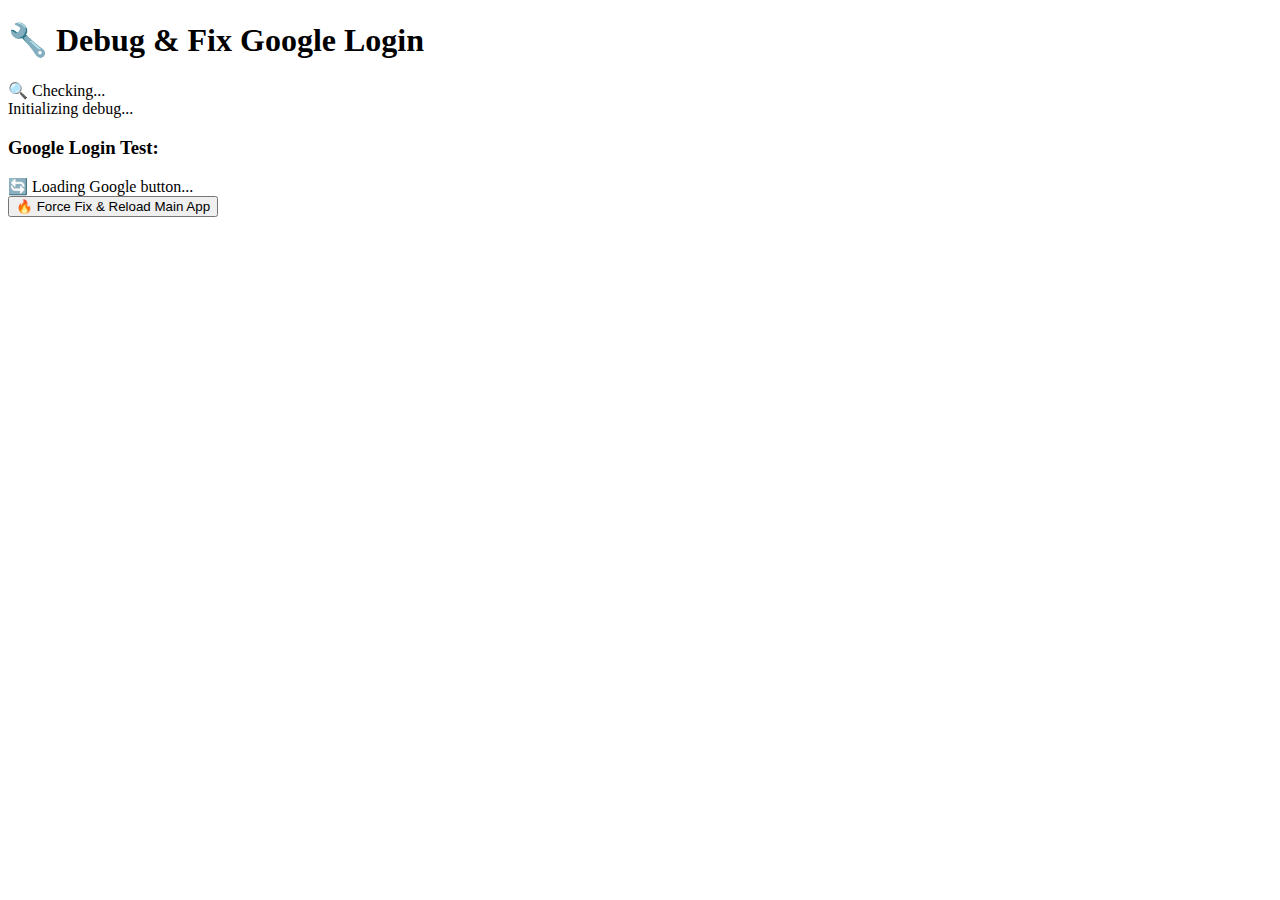
<file: fix-login.html>
<!DOCTYPE html>
<html lang="vi">
<head>
    <meta charset="UTF-8">
    <meta name="viewport" content="width=device-width, initial-scale=1.0">
    <title>🔧 Quick Fix - Google Login</title>
    <script src="https://cdn.tailwindcss.com"></script>
</head>
<body class="bg-gray-100 min-h-screen flex items-center justify-center">
    <div class="bg-white p-8 rounded-lg shadow-lg max-w-lg w-full">
        <h1 class="text-2xl font-bold mb-6 text-center text-red-600">🔧 Debug & Fix Google Login</h1>
        
        <div class="space-y-4">
            <div id="status" class="p-4 bg-yellow-50 border border-yellow-200 rounded">
                <div class="font-semibold text-yellow-800">🔍 Checking...</div>
                <div id="status-detail" class="text-sm text-yellow-700 mt-1">Initializing debug...</div>
            </div>
            
            <div id="debug-steps" class="space-y-2"></div>
            
            <div id="google-test" class="border border-gray-200 p-4 rounded">
                <h3 class="font-semibold mb-2">Google Login Test:</h3>
                <div id="googleLoginContainer">
                    <div id="googleButtonPlaceholder" class="w-full h-[40px] bg-white border border-gray-300 rounded flex items-center justify-center">
                        <span class="text-gray-600 text-sm">🔄 Loading Google button...</span>
                    </div>
                </div>
            </div>
            
            <button id="force-fix" class="w-full bg-red-600 text-white py-3 px-4 rounded hover:bg-red-700 transition font-semibold">
                🔥 Force Fix & Reload Main App
            </button>
            
            <div id="solutions" class="hidden space-y-2"></div>
        </div>
    </div>

    <!-- Google API -->
    <script src="https://accounts.google.com/gsi/client" async defer></script>
    
    <script>
        const CLIENT_ID = '36454863313-tlsos46mj2a63sa6k4hjralerarugtku.apps.googleusercontent.com';
        const debugSteps = [];
        
        function addDebugStep(message, status = 'info') {
            debugSteps.push({message, status, time: new Date().toLocaleTimeString()});
            updateDebugDisplay();
        }
        
        function updateDebugDisplay() {
            const container = document.getElementById('debug-steps');
            container.innerHTML = debugSteps.map(step => {
                const color = step.status === 'success' ? 'text-green-600' : 
                             step.status === 'error' ? 'text-red-600' : 'text-blue-600';
                const icon = step.status === 'success' ? '✅' : 
                            step.status === 'error' ? '❌' : 'ℹ️';
                return `<div class="${color} text-sm">${icon} [${step.time}] ${step.message}</div>`;
            }).join('');
        }
        
        function updateStatus(message, detail, type = 'info') {
            const statusDiv = document.getElementById('status');
            const detailDiv = document.getElementById('status-detail');
            
            const colors = {
                success: 'bg-green-50 border-green-200 text-green-800',
                error: 'bg-red-50 border-red-200 text-red-800',
                info: 'bg-blue-50 border-blue-200 text-blue-800'
            };
            
            statusDiv.className = `p-4 border rounded ${colors[type]}`;
            statusDiv.querySelector('.font-semibold').textContent = message;
            detailDiv.textContent = detail;
        }
        
        function showSolutions(solutions) {
            const solutionsDiv = document.getElementById('solutions');
            solutionsDiv.innerHTML = `
                <h3 class="font-semibold text-gray-800">💡 Giải pháp:</h3>
                ${solutions.map(solution => `<div class="p-3 bg-blue-50 rounded text-sm">${solution}</div>`).join('')}
            `;
            solutionsDiv.classList.remove('hidden');
        }
        
        async function runDiagnostics() {
            addDebugStep('Starting diagnostics...');
            
            // Check 1: Protocol
            if (location.protocol === 'file:') {
                addDebugStep('❌ Protocol: file:// (PROBLEM)', 'error');
                updateStatus('❌ Protocol Issue', 'App đang chạy trên file://, cần HTTP server', 'error');
                showSolutions([
                    '1. Sử dụng Live Server extension trong VS Code',
                    '2. Hoặc chạy: python -m http.server 8080',
                    '3. Truy cập: http://localhost:8080',
                    '4. Google OAuth không hoạt động trên file://'
                ]);
                return;
            } else {
                addDebugStep(`✅ Protocol: ${location.protocol}`, 'success');
            }
            
            // Check 2: Google API
            let googleLoaded = false;
            let attempts = 0;
            const maxAttempts = 20;
            
            while (attempts < maxAttempts && !googleLoaded) {
                attempts++;
                if (typeof google !== 'undefined' && google.accounts) {
                    googleLoaded = true;
                    addDebugStep('✅ Google API loaded', 'success');
                } else {
                    addDebugStep(`⏳ Waiting for Google API... (${attempts}/${maxAttempts})`);
                    await new Promise(resolve => setTimeout(resolve, 500));
                }
            }
            
            if (!googleLoaded) {
                addDebugStep('❌ Google API failed to load', 'error');
                updateStatus('❌ Google API Issue', 'Google Identity Services không tải được', 'error');
                showSolutions([
                    '1. Kiểm tra kết nối internet',
                    '2. Thử disable ad-blocker',
                    '3. Kiểm tra firewall/proxy settings',
                    '4. Thử browser khác'
                ]);
                return;
            }
            
            // Check 3: Try initialize
            try {
                addDebugStep('Attempting Google Sign-In initialization...');
                
                google.accounts.id.initialize({
                    client_id: CLIENT_ID,
                    callback: (response) => {
                        addDebugStep('✅ Login callback received', 'success');
                        updateStatus('✅ Login Success', 'Google OAuth hoạt động bình thường!', 'success');
                    }
                });
                
                addDebugStep('✅ Google Sign-In initialized', 'success');
                
                // Check 4: Try render button
                const container = document.getElementById('googleLoginContainer');
                const placeholder = document.getElementById('googleButtonPlaceholder');
                
                if (placeholder) {
                    placeholder.remove();
                }
                
                google.accounts.id.renderButton(container, {
                    type: 'standard',
                    theme: 'outline',
                    size: 'large',
                    text: 'signin_with',
                    locale: 'vi'
                });
                
                addDebugStep('✅ Google button rendered', 'success');
                updateStatus('✅ All Checks Passed!', 'Google Login hoạt động bình thường. Có thể là vấn đề timing trong main app.', 'success');
                
                showSolutions([
                    '1. Main app có thể cần thời gian load lâu hơn',
                    '2. Conflict với PWA initialization',
                    '3. Click "Force Fix" để reload với fix',
                    '4. Hoặc sử dụng fallback button trong main app'
                ]);
                
            } catch (error) {
                addDebugStep(`❌ Initialize failed: ${error.message}`, 'error');
                updateStatus('❌ Initialize Error', error.message, 'error');
                showSolutions([
                    '1. Client ID có thể sai',
                    '2. Domain không được authorize',
                    '3. Thử với localhost thay vì 127.0.0.1',
                    '4. Check Google Cloud Console settings'
                ]);
            }
        }
        
        // Force fix button
        document.getElementById('force-fix').addEventListener('click', () => {
            addDebugStep('Applying force fix...');
            
            // Store fix in localStorage
            localStorage.setItem('google_oauth_fix', JSON.stringify({
                applied: true,
                timestamp: Date.now(),
                fixes: [
                    'increased_auth_delay',
                    'pwa_timing_fix',
                    'fallback_enabled'
                ]
            }));
            
            addDebugStep('✅ Fix applied to localStorage', 'success');
            
            // Redirect to main app
            setTimeout(() => {
                window.location.href = 'index.html';
            }, 1000);
        });
        
        // Auto run diagnostics
        document.addEventListener('DOMContentLoaded', () => {
            setTimeout(runDiagnostics, 1000);
        });
    </script>
</body>
</html>
</file>
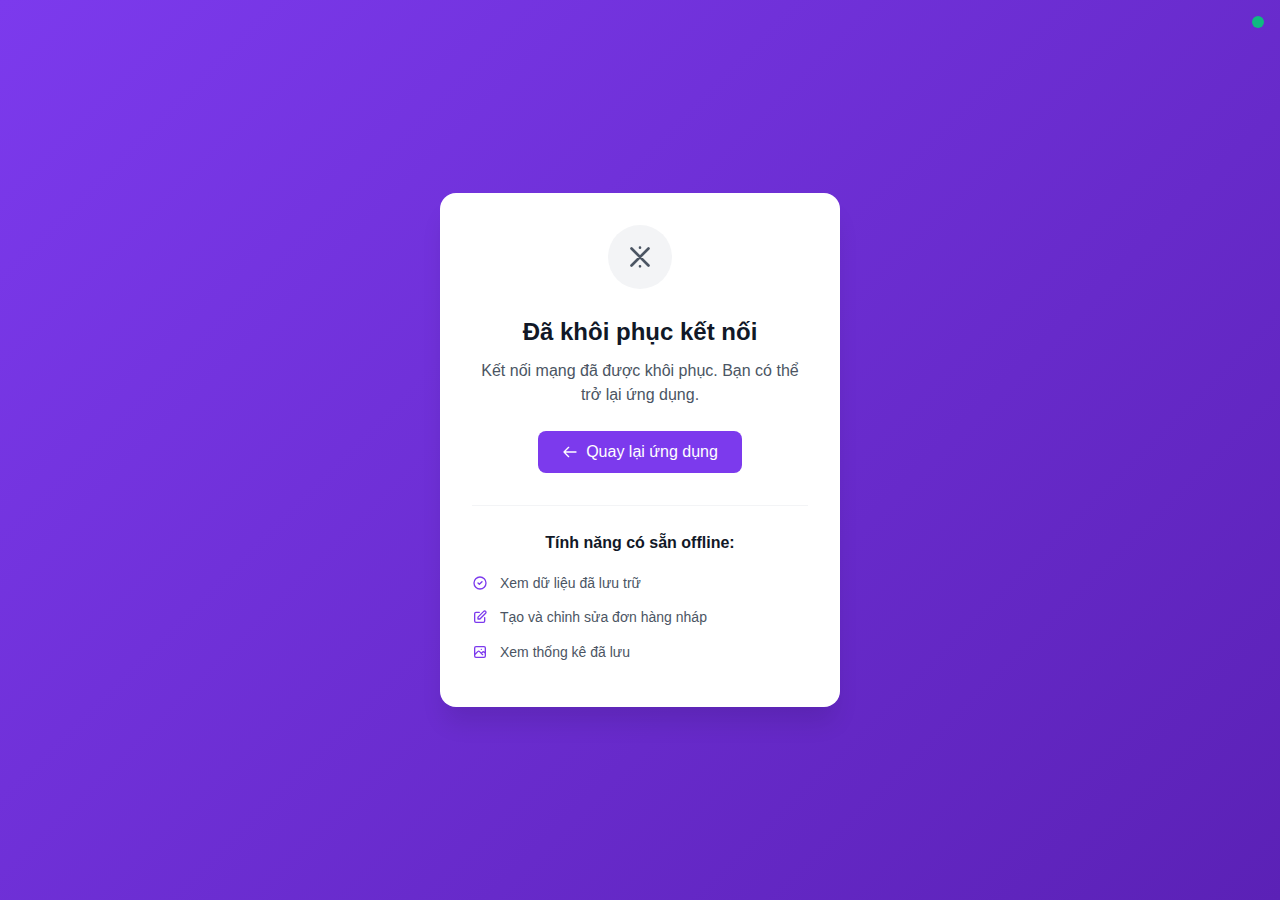
<file: offline.html>
<!DOCTYPE html>
<html lang="vi" dir="ltr">
<head>
  <meta charset="UTF-8">
  <meta name="viewport" content="width=device-width, initial-scale=1.0, viewport-fit=cover">
  <meta http-equiv="X-UA-Compatible" content="IE=edge">
  <title>Không có kết nối - Hair Salon PWA</title>
  <style>
    * {
      box-sizing: border-box;
      margin: 0;
      padding: 0;
    }
    
    :root {
      --primary: #7c3aed;
      --primary-dark: #5b21b6;
      --gray-50: #f9fafb;
      --gray-100: #f3f4f6;
      --gray-600: #4b5563;
      --gray-900: #111827;
      --white: #ffffff;
      --font-sans: 'Inter', -apple-system, BlinkMacSystemFont, 'Segoe UI', sans-serif;
    }
    
    html {
      font-family: var(--font-sans);
      line-height: 1.6;
      -webkit-text-size-adjust: 100%;
    }
    
    body {
      background: linear-gradient(135deg, var(--primary) 0%, var(--primary-dark) 100%);
      color: var(--white);
      min-height: 100vh;
      display: flex;
      align-items: center;
      justify-content: center;
      padding: 20px;
      text-align: center;
    }
    
    .offline-container {
      background: var(--white);
      color: var(--gray-900);
      border-radius: 16px;
      padding: 2rem;
      box-shadow: 0 20px 25px -5px rgba(0, 0, 0, 0.1);
      max-width: 400px;
      width: 100%;
    }
    
    .offline-icon {
      width: 64px;
      height: 64px;
      margin: 0 auto 1.5rem;
      background: var(--gray-100);
      border-radius: 50%;
      display: flex;
      align-items: center;
      justify-content: center;
    }
    
    .offline-icon svg {
      width: 32px;
      height: 32px;
      color: var(--gray-600);
    }
    
    .offline-title {
      font-size: 1.5rem;
      font-weight: 700;
      color: var(--gray-900);
      margin-bottom: 0.5rem;
    }
    
    .offline-message {
      color: var(--gray-600);
      margin-bottom: 1.5rem;
      line-height: 1.5;
    }
    
    .retry-btn {
      background: var(--primary);
      color: var(--white);
      border: none;
      border-radius: 8px;
      padding: 0.75rem 1.5rem;
      font-size: 1rem;
      font-weight: 500;
      cursor: pointer;
      transition: all 0.2s ease;
      display: inline-flex;
      align-items: center;
      gap: 0.5rem;
    }
    
    .retry-btn:hover {
      background: var(--primary-dark);
      transform: translateY(-1px);
    }
    
    .retry-btn:active {
      transform: translateY(0);
    }
    
    .features-list {
      margin-top: 2rem;
      padding-top: 1.5rem;
      border-top: 1px solid var(--gray-100);
    }
    
    .features-title {
      font-size: 1rem;
      font-weight: 600;
      margin-bottom: 1rem;
      color: var(--gray-900);
    }
    
    .feature-item {
      display: flex;
      align-items: center;
      gap: 0.75rem;
      margin-bottom: 0.75rem;
      color: var(--gray-600);
      font-size: 0.875rem;
    }
    
    .feature-icon {
      width: 16px;
      height: 16px;
      color: var(--primary);
      flex-shrink: 0;
    }
    
    .status-indicator {
      position: absolute;
      top: 1rem;
      right: 1rem;
      width: 12px;
      height: 12px;
      background: #ef4444;
      border-radius: 50%;
      animation: pulse 2s infinite;
    }
    
    @keyframes pulse {
      0% {
        transform: scale(1);
        opacity: 1;
      }
      50% {
        transform: scale(1.1);
        opacity: 0.7;
      }
      100% {
        transform: scale(1);
        opacity: 1;
      }
    }
    
    .online .status-indicator {
      background: #10b981;
      animation: none;
    }
    
    @media (max-width: 480px) {
      .offline-container {
        padding: 1.5rem;
        margin: 1rem;
      }
      
      .offline-title {
        font-size: 1.25rem;
      }
      
      .offline-message {
        font-size: 0.875rem;
      }
    }
  </style>
</head>
<body>
  <div class="offline-container">
    <div class="status-indicator" id="status-indicator"></div>
    
    <div class="offline-icon">
      <svg fill="none" stroke="currentColor" viewBox="0 0 24 24" xmlns="http://www.w3.org/2000/svg">
        <path stroke-linecap="round" stroke-linejoin="round" stroke-width="2" d="M18.364 5.636l-12.728 12.728m0-12.728l12.728 12.728M12 5v.01M12 19v.01"></path>
      </svg>
    </div>
    
    <h1 class="offline-title" id="page-title">Không có kết nối</h1>
    
    <p class="offline-message" id="page-message">
      Bạn hiện đang ngoại tuyến. Vui lòng kiểm tra kết nối mạng và thử lại.
    </p>
    
    <button class="retry-btn" id="retry-btn">
      <svg width="16" height="16" fill="none" stroke="currentColor" viewBox="0 0 24 24">
        <path stroke-linecap="round" stroke-linejoin="round" stroke-width="2" d="M4 4v5h.582m15.356 2A8.001 8.001 0 004.582 9m0 0H9m11 11v-5h-.581m0 0a8.003 8.003 0 01-15.357-2m15.357 2H15"></path>
      </svg>
      Thử lại
    </button>
    
    <div class="features-list">
      <h3 class="features-title">Tính năng có sẵn offline:</h3>
      
      <div class="feature-item">
        <svg class="feature-icon" fill="none" stroke="currentColor" viewBox="0 0 24 24">
          <path stroke-linecap="round" stroke-linejoin="round" stroke-width="2" d="M9 12l2 2 4-4m6 2a9 9 0 11-18 0 9 9 0 0118 0z"></path>
        </svg>
        <span>Xem dữ liệu đã lưu trữ</span>
      </div>
      
      <div class="feature-item">
        <svg class="feature-icon" fill="none" stroke="currentColor" viewBox="0 0 24 24">
          <path stroke-linecap="round" stroke-linejoin="round" stroke-width="2" d="M11 5H6a2 2 0 00-2 2v11a2 2 0 002 2h11a2 2 0 002-2v-5m-1.414-9.414a2 2 0 112.828 2.828L11.828 15H9v-2.828l8.586-8.586z"></path>
        </svg>
        <span>Tạo và chỉnh sửa đơn hàng nháp</span>
      </div>
      
      <div class="feature-item">
        <svg class="feature-icon" fill="none" stroke="currentColor" viewBox="0 0 24 24">
          <path stroke-linecap="round" stroke-linejoin="round" stroke-width="2" d="M4 16l4.586-4.586a2 2 0 012.828 0L16 16m-2-2l1.586-1.586a2 2 0 012.828 0L20 14m-6-6h.01M6 20h12a2 2 0 002-2V6a2 2 0 00-2-2H6a2 2 0 00-2 2v12a2 2 0 002 2z"></path>
        </svg>
        <span>Xem thống kê đã lưu</span>
      </div>
    </div>
  </div>

  <script>
    // Check online status
    function updateStatus() {
      const indicator = document.getElementById('status-indicator');
      const title = document.getElementById('page-title');
      const message = document.getElementById('page-message');
      const retryBtn = document.getElementById('retry-btn');
      
      if (navigator.onLine) {
        document.body.classList.add('online');
        title.textContent = 'Đã khôi phục kết nối';
        message.textContent = 'Kết nối mạng đã được khôi phục. Bạn có thể trở lại ứng dụng.';
        retryBtn.textContent = 'Quay lại ứng dụng';
        retryBtn.innerHTML = `
          <svg width="16" height="16" fill="none" stroke="currentColor" viewBox="0 0 24 24">
            <path stroke-linecap="round" stroke-linejoin="round" stroke-width="2" d="M10 19l-7-7m0 0l7-7m-7 7h18"></path>
          </svg>
          Quay lại ứng dụng
        `;
      } else {
        document.body.classList.remove('online');
        title.textContent = 'Không có kết nối';
        message.textContent = 'Bạn hiện đang ngoại tuyến. Vui lòng kiểm tra kết nối mạng và thử lại.';
        retryBtn.innerHTML = `
          <svg width="16" height="16" fill="none" stroke="currentColor" viewBox="0 0 24 24">
            <path stroke-linecap="round" stroke-linejoin="round" stroke-width="2" d="M4 4v5h.582m15.356 2A8.001 8.001 0 004.582 9m0 0H9m11 11v-5h-.581m0 0a8.003 8.003 0 01-15.357-2m15.357 2H15"></path>
          </svg>
          Thử lại
        `;
      }
    }
    
    // Listen for online/offline events
    window.addEventListener('online', updateStatus);
    window.addEventListener('offline', updateStatus);
    updateStatus();
    
    // Retry button functionality
    document.getElementById('retry-btn').addEventListener('click', () => {
      if (navigator.onLine) {
        // Go back to the app
        window.history.back();
        setTimeout(() => {
          window.location.href = '/';
        }, 100);
      } else {
        // Check connection and reload
        window.location.reload();
      }
    });
    
    // Keyboard shortcuts
    document.addEventListener('keydown', (e) => {
      if (e.key === 'Enter' || e.key === ' ') {
        document.getElementById('retry-btn').click();
      }
    });
    
    // Auto-redirect when back online
    let onlineTimeout;
    window.addEventListener('online', () => {
      clearTimeout(onlineTimeout);
      onlineTimeout = setTimeout(() => {
        window.location.href = '/';
      }, 2000);
    });
  </script>
</body>
</html>
</file>
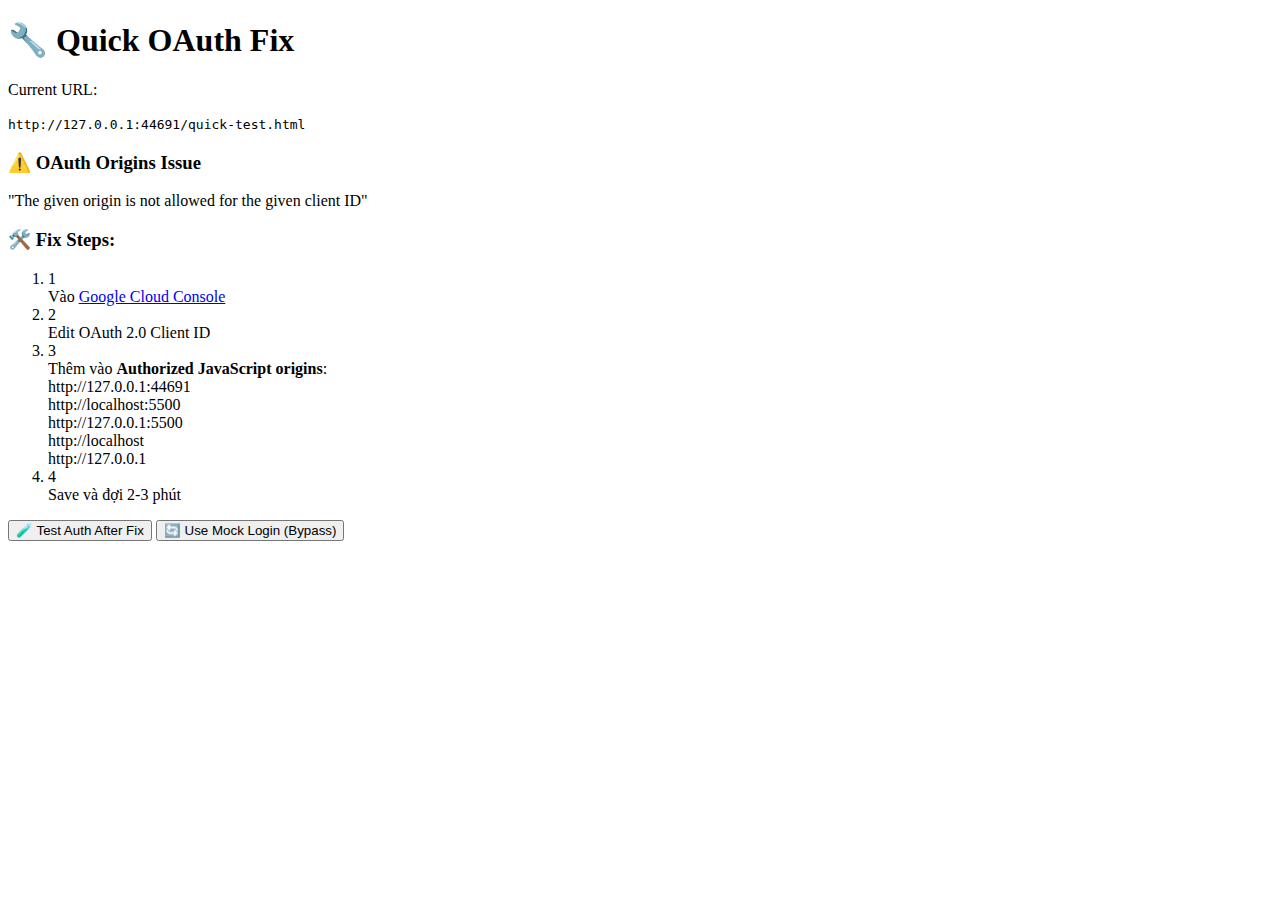
<file: quick-test.html>
<!DOCTYPE html>
<html lang="vi">
<head>
    <meta charset="UTF-8">
    <meta name="viewport" content="width=device-width, initial-scale=1.0">
    <title>Quick OAuth Test</title>
    <script src="https://cdn.tailwindcss.com"></script>
</head>
<body class="bg-gray-100 p-8">
    <div class="max-w-md mx-auto bg-white rounded-lg shadow p-6">
        <h1 class="text-2xl font-bold mb-4">🔧 Quick OAuth Fix</h1>
        
        <div class="mb-4">
            <p class="text-sm text-gray-600 mb-2">Current URL:</p>
            <code class="bg-gray-100 p-2 rounded text-xs" id="currentUrl"></code>
        </div>
        
        <div class="mb-4">
            <h3 class="font-bold mb-2">⚠️ OAuth Origins Issue</h3>
            <p class="text-sm text-red-600">
                "The given origin is not allowed for the given client ID"
            </p>
        </div>
        
        <div class="mb-6">
            <h3 class="font-bold mb-2">🛠️ Fix Steps:</h3>
            <ol class="text-sm space-y-2">
                <li class="flex items-start">
                    <span class="bg-blue-500 text-white rounded-full w-6 h-6 flex items-center justify-center text-xs mr-2 mt-0.5">1</span>
                    <div>
                        Vào <a href="https://console.cloud.google.com/apis/credentials" target="_blank" class="text-blue-600 underline">Google Cloud Console</a>
                    </div>
                </li>
                <li class="flex items-start">
                    <span class="bg-blue-500 text-white rounded-full w-6 h-6 flex items-center justify-center text-xs mr-2 mt-0.5">2</span>
                    <div>
                        Edit OAuth 2.0 Client ID
                    </div>
                </li>
                <li class="flex items-start">
                    <span class="bg-blue-500 text-white rounded-full w-6 h-6 flex items-center justify-center text-xs mr-2 mt-0.5">3</span>
                    <div>
                        Thêm vào <strong>Authorized JavaScript origins</strong>:
                        <div class="bg-gray-100 p-2 rounded mt-1 font-mono text-xs">
                            <div id="origins"></div>
                        </div>
                    </div>
                </li>
                <li class="flex items-start">
                    <span class="bg-blue-500 text-white rounded-full w-6 h-6 flex items-center justify-center text-xs mr-2 mt-0.5">4</span>
                    <div>Save và đợi 2-3 phút</div>
                </li>
            </ol>
        </div>
        
        <div class="border-t pt-4">
            <button onclick="testAuth()" class="w-full bg-green-500 text-white py-2 px-4 rounded hover:bg-green-600">
                🧪 Test Auth After Fix
            </button>
            
            <button onclick="useMockLogin()" class="w-full bg-yellow-500 text-white py-2 px-4 rounded hover:bg-yellow-600 mt-2">
                🔄 Use Mock Login (Bypass)
            </button>
        </div>
        
        <div id="result" class="mt-4 p-3 rounded hidden"></div>
    </div>

    <script>
        // Show current URL and generate origins
        document.addEventListener('DOMContentLoaded', function() {
            const url = window.location.href;
            document.getElementById('currentUrl').textContent = url;
            
            // Generate origins based on current URL
            const origin = window.location.origin;
            const origins = [
                origin,
                'http://localhost:5500',
                'http://127.0.0.1:5500',
                'http://localhost',
                'http://127.0.0.1'
            ];
            
            document.getElementById('origins').innerHTML = origins
                .filter((v, i, arr) => arr.indexOf(v) === i) // Remove duplicates
                .map(o => `<div>${o}</div>`)
                .join('');
        });
        
        function testAuth() {
            const result = document.getElementById('result');
            result.className = 'mt-4 p-3 rounded bg-blue-100 text-blue-800';
            result.innerHTML = `
                <p><strong>Testing...</strong></p>
                <p>1. Mở main app: <a href="index.html" class="underline">index.html</a></p>
                <p>2. Click "Đăng nhập với Google"</p>
                <p>3. Kiểm tra console có còn lỗi "origin not allowed" không</p>
            `;
            result.classList.remove('hidden');
        }
        
        function useMockLogin() {
            // Save mock user to bypass OAuth
            const mockUser = {
                id: 'bypass-123',
                email: 'test@salon.com',
                name: 'Test User (Bypass)',
                picture: null,
                token: 'bypass-token'
            };
            
            localStorage.setItem('user', JSON.stringify(mockUser));
            
            const result = document.getElementById('result');
            result.className = 'mt-4 p-3 rounded bg-green-100 text-green-800';
            result.innerHTML = `
                <p><strong>✅ Mock user created!</strong></p>
                <p>Bây giờ mở <a href="index.html" class="underline">index.html</a></p>
                <p>App sẽ tự động login với: ${mockUser.email}</p>
            `;
            result.classList.remove('hidden');
        }
    </script>
</body>
</html>
</file>
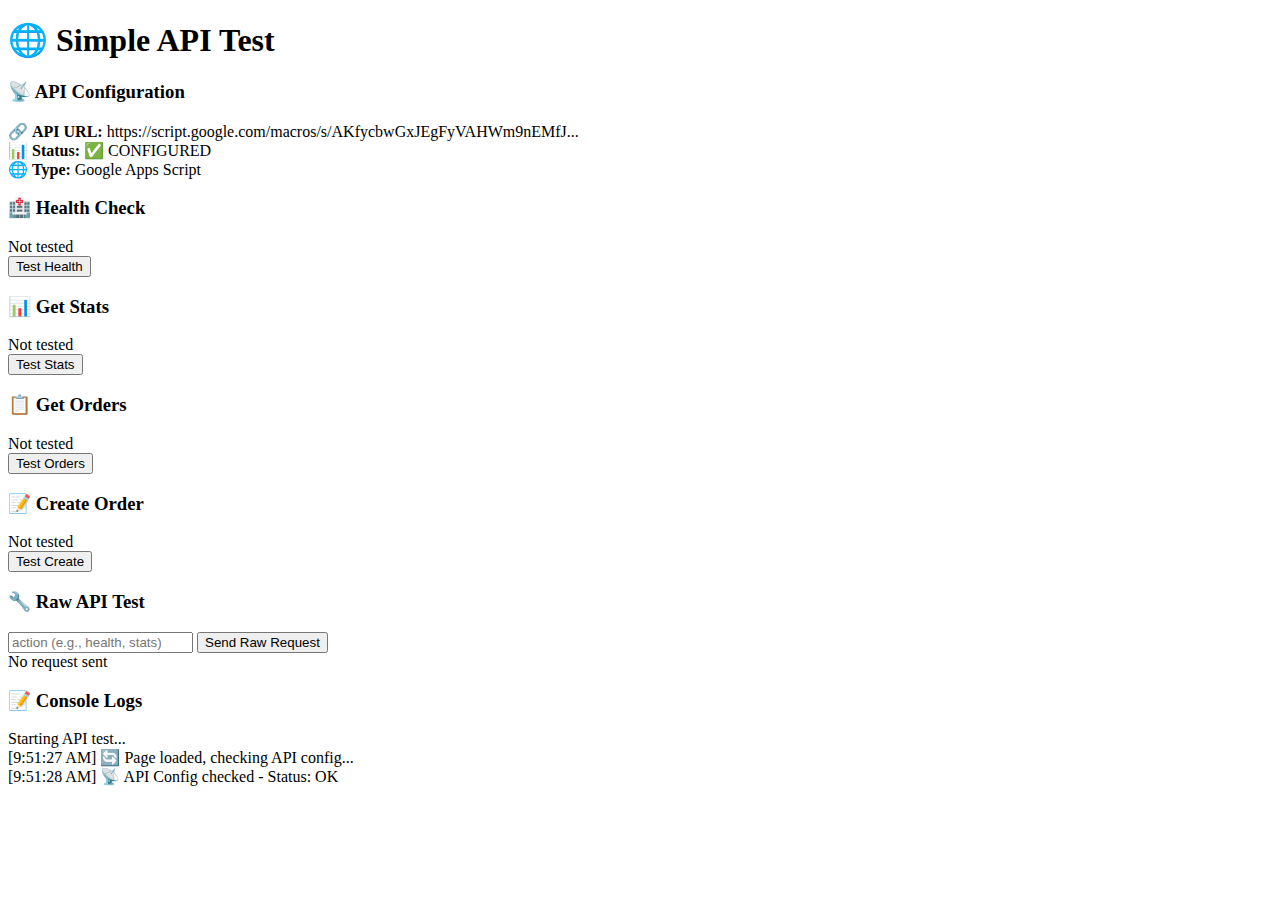
<file: test-api-simple.html>
<!DOCTYPE html>
<html lang="vi">
<head>
    <meta charset="UTF-8">
    <meta name="viewport" content="width=device-width, initial-scale=1.0">
    <title>Simple API Test</title>
    <script src="https://cdn.tailwindcss.com"></script>
</head>
<body class="bg-gray-100 min-h-screen p-4">
    <div class="max-w-4xl mx-auto">
        <div class="bg-white rounded-lg shadow-md p-6">
            <h1 class="text-2xl font-bold mb-4">🌐 Simple API Test</h1>
            
            <!-- API Status -->
            <div class="mb-6 p-4 bg-blue-50 rounded-lg">
                <h3 class="font-semibold mb-2">📡 API Configuration</h3>
                <div id="apiConfig" class="text-sm text-gray-600">Checking...</div>
            </div>
            
            <!-- API Tests -->
            <div class="grid grid-cols-1 md:grid-cols-2 gap-4 mb-6">
                <!-- Health Check -->
                <div class="border rounded-lg p-4">
                    <h3 class="font-semibold mb-2">🏥 Health Check</h3>
                    <div id="healthResult" class="text-sm text-gray-600 mb-3">Not tested</div>
                    <button onclick="testHealth()" class="w-full px-4 py-2 bg-blue-500 text-white rounded hover:bg-blue-600">
                        Test Health
                    </button>
                </div>
                
                <!-- Get Stats -->
                <div class="border rounded-lg p-4">
                    <h3 class="font-semibold mb-2">📊 Get Stats</h3>
                    <div id="statsResult" class="text-sm text-gray-600 mb-3">Not tested</div>
                    <button onclick="testStats()" class="w-full px-4 py-2 bg-green-500 text-white rounded hover:bg-green-600">
                        Test Stats
                    </button>
                </div>
                
                <!-- Get Orders -->
                <div class="border rounded-lg p-4">
                    <h3 class="font-semibold mb-2">📋 Get Orders</h3>
                    <div id="ordersResult" class="text-sm text-gray-600 mb-3">Not tested</div>
                    <button onclick="testOrders()" class="w-full px-4 py-2 bg-purple-500 text-white rounded hover:bg-purple-600">
                        Test Orders
                    </button>
                </div>
                
                <!-- Create Order -->
                <div class="border rounded-lg p-4">
                    <h3 class="font-semibold mb-2">📝 Create Order</h3>
                    <div id="createResult" class="text-sm text-gray-600 mb-3">Not tested</div>
                    <button onclick="testCreate()" class="w-full px-4 py-2 bg-orange-500 text-white rounded hover:bg-orange-600">
                        Test Create
                    </button>
                </div>
            </div>
            
            <!-- Raw API Test -->
            <div class="mb-6 p-4 bg-yellow-50 rounded-lg">
                <h3 class="font-semibold mb-2">🔧 Raw API Test</h3>
                <div class="space-y-2">
                    <input type="text" id="rawAction" placeholder="action (e.g., health, stats)" 
                           class="w-full px-3 py-2 border rounded">
                    <button onclick="testRawAPI()" class="px-4 py-2 bg-yellow-500 text-white rounded hover:bg-yellow-600">
                        Send Raw Request
                    </button>
                    <div id="rawResult" class="text-sm text-gray-600 mt-2">No request sent</div>
                </div>
            </div>
            
            <!-- Console Logs -->
            <div class="p-4 bg-gray-50 rounded-lg">
                <h3 class="font-semibold mb-2">📝 Console Logs</h3>
                <div id="consoleLogs" class="text-xs text-gray-500 max-h-60 overflow-y-auto font-mono">
                    Starting API test...<br>
                </div>
            </div>
        </div>
    </div>

    <!-- Load Scripts -->
    <script src="config.js"></script>
    <script src="js/api.js"></script>

    <script>
        // Custom console log to show in UI
        function logToUI(message, isError = false) {
            const logsDiv = document.getElementById('consoleLogs');
            const timestamp = new Date().toLocaleTimeString();
            const color = isError ? 'text-red-600' : 'text-blue-600';
            logsDiv.innerHTML += `<span class="${color}">[${timestamp}]</span> ${message}<br>`;
            logsDiv.scrollTop = logsDiv.scrollHeight;
            
            if (isError) {
                console.error(message);
            } else {
                console.log(message);
            }
        }

        // Check API configuration
        function checkAPIConfig() {
            const configDiv = document.getElementById('apiConfig');
            
            if (typeof APP_CONFIG === 'undefined') {
                configDiv.innerHTML = '❌ APP_CONFIG not found';
                logToUI('❌ APP_CONFIG not found', true);
                return false;
            }

            const apiURL = APP_CONFIG.API_BASE_URL;
            const isDemo = !apiURL || apiURL.includes('DEMO_ID');
            const isValid = apiURL && apiURL.includes('script.google.com');

            configDiv.innerHTML = `
                🔗 <strong>API URL:</strong> ${apiURL ? apiURL.substring(0, 60) + '...' : 'NOT SET'}<br>
                📊 <strong>Status:</strong> ${isDemo ? '⚠️ DEMO MODE' : isValid ? '✅ CONFIGURED' : '❌ INVALID'}<br>
                🌐 <strong>Type:</strong> ${isValid ? 'Google Apps Script' : 'Unknown'}
            `;

            logToUI(`📡 API Config checked - Status: ${isDemo ? 'DEMO' : isValid ? 'OK' : 'INVALID'}`);
            return isValid && !isDemo;
        }

        // Test health endpoint
        async function testHealth() {
            const resultDiv = document.getElementById('healthResult');
            resultDiv.innerHTML = '🔄 Testing...';
            logToUI('🏥 Testing health endpoint...');

            try {
                // Direct fetch test first
                const response = await fetch(APP_CONFIG.API_BASE_URL + '?action=health');
                const data = await response.text();
                
                logToUI(`📡 Health response: ${data.substring(0, 100)}...`);
                resultDiv.innerHTML = `✅ Response received<br><small>${data.substring(0, 50)}...</small>`;
                
            } catch (error) {
                logToUI(`❌ Health test failed: ${error.message}`, true);
                resultDiv.innerHTML = `❌ Failed<br><small>${error.message}</small>`;
            }
        }

        // Test stats endpoint
        async function testStats() {
            const resultDiv = document.getElementById('statsResult');
            resultDiv.innerHTML = '🔄 Testing...';
            logToUI('📊 Testing stats endpoint...');

            try {
                if (typeof window.getStats !== 'function') {
                    throw new Error('getStats function not available');
                }

                const result = await window.getStats();
                logToUI(`📊 Stats result: ${JSON.stringify(result)}`);
                
                if (result) {
                    resultDiv.innerHTML = `✅ Success<br><small>Revenue: ${result.todayRevenue || 0}</small>`;
                } else {
                    resultDiv.innerHTML = `⚠️ No data<br><small>Empty response</small>`;
                }
                
            } catch (error) {
                logToUI(`❌ Stats test failed: ${error.message}`, true);
                resultDiv.innerHTML = `❌ Failed<br><small>${error.message}</small>`;
            }
        }

        // Test orders endpoint
        async function testOrders() {
            const resultDiv = document.getElementById('ordersResult');
            resultDiv.innerHTML = '🔄 Testing...';
            logToUI('📋 Testing orders endpoint...');

            try {
                if (typeof window.getOrders !== 'function') {
                    throw new Error('getOrders function not available');
                }

                const result = await window.getOrders();
                logToUI(`📋 Orders result: ${JSON.stringify(result)}`);
                
                if (result && result.orders) {
                    resultDiv.innerHTML = `✅ Success<br><small>${result.orders.length} orders</small>`;
                } else {
                    resultDiv.innerHTML = `⚠️ No data<br><small>No orders found</small>`;
                }
                
            } catch (error) {
                logToUI(`❌ Orders test failed: ${error.message}`, true);
                resultDiv.innerHTML = `❌ Failed<br><small>${error.message}</small>`;
            }
        }

        // Test create order
        async function testCreate() {
            const resultDiv = document.getElementById('createResult');
            resultDiv.innerHTML = '🔄 Testing...';
            logToUI('📝 Testing create order endpoint...');

            try {
                if (typeof window.createOrder !== 'function') {
                    throw new Error('createOrder function not available');
                }

                const testData = {
                    employee: 'test@example.com',
                    service: 'API Test Service',
                    price: 50000,
                    notes: 'Test order from API test page'
                };

                const result = await window.createOrder(testData);
                logToUI(`📝 Create result: ${JSON.stringify(result)}`);
                
                if (result) {
                    resultDiv.innerHTML = `✅ Success<br><small>Order created</small>`;
                } else {
                    resultDiv.innerHTML = `⚠️ Unknown<br><small>No response data</small>`;
                }
                
            } catch (error) {
                logToUI(`❌ Create test failed: ${error.message}`, true);
                resultDiv.innerHTML = `❌ Failed<br><small>${error.message}</small>`;
            }
        }

        // Test raw API
        async function testRawAPI() {
            const resultDiv = document.getElementById('rawResult');
            const action = document.getElementById('rawAction').value || 'health';
            
            resultDiv.innerHTML = '🔄 Testing...';
            logToUI(`🔧 Testing raw API with action: ${action}`);

            try {
                const url = `${APP_CONFIG.API_BASE_URL}?action=${action}`;
                logToUI(`📡 Raw request to: ${url}`);
                
                const response = await fetch(url, {
                    method: 'GET',
                    mode: 'cors'
                });
                
                const data = await response.text();
                logToUI(`📡 Raw response: ${data}`);
                
                resultDiv.innerHTML = `✅ Response<br><small>${data.substring(0, 100)}${data.length > 100 ? '...' : ''}</small>`;
                
            } catch (error) {
                logToUI(`❌ Raw API failed: ${error.message}`, true);
                
                // Try no-cors mode
                try {
                    logToUI('🔄 Retrying with no-cors mode...');
                    const url = `${APP_CONFIG.API_BASE_URL}?action=${action}`;
                    await fetch(url, { mode: 'no-cors' });
                    resultDiv.innerHTML = `⚠️ Request sent (no-cors)<br><small>Cannot read response</small>`;
                    logToUI('⚠️ Request sent with no-cors mode');
                } catch (noCorsError) {
                    resultDiv.innerHTML = `❌ Failed<br><small>${error.message}</small>`;
                }
            }
        }

        // Initialize on page load
        document.addEventListener('DOMContentLoaded', () => {
            logToUI('🔄 Page loaded, checking API config...');
            setTimeout(checkAPIConfig, 500);
        });
    </script>
</body>
</html>
</file>
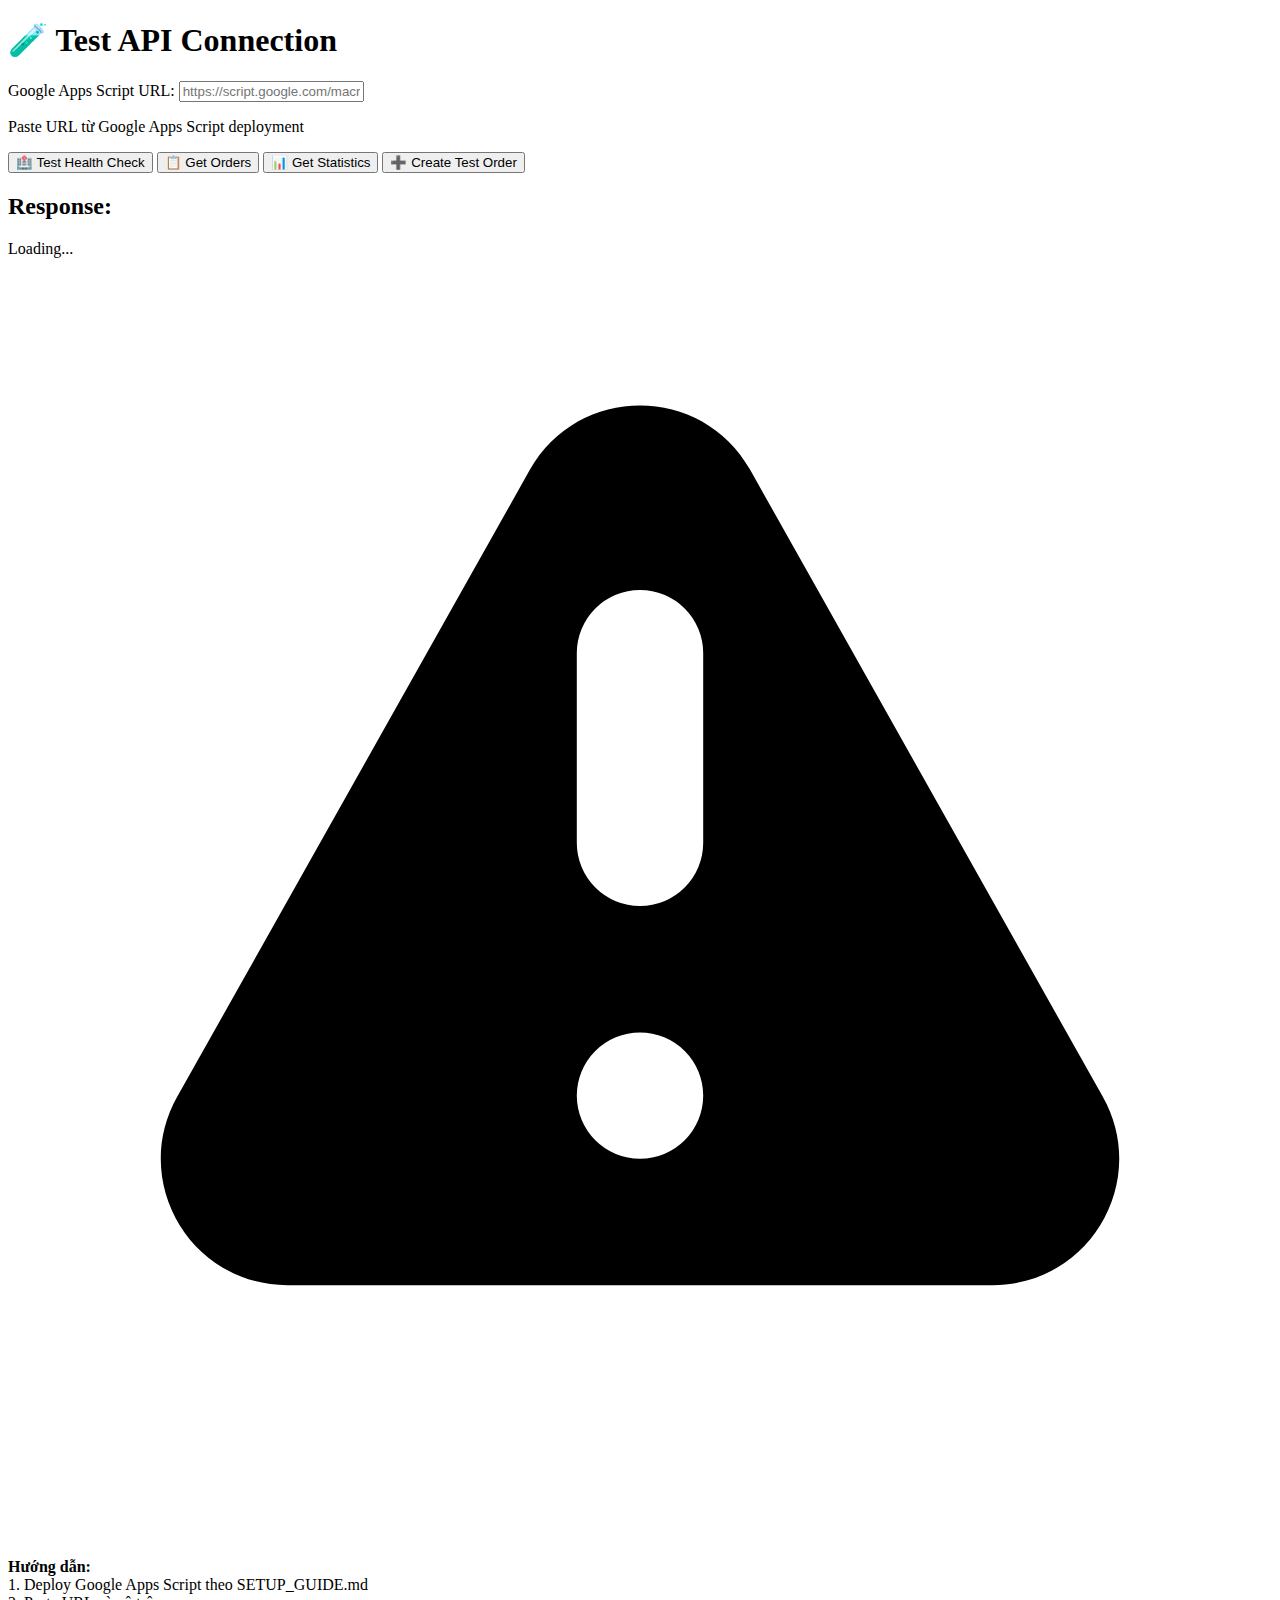
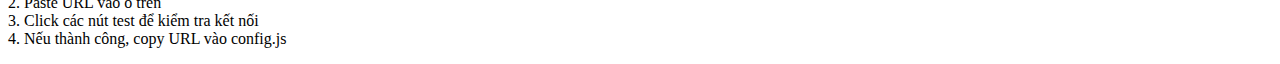
<file: test-api.html>
<!DOCTYPE html>
<html lang="vi">
<head>
    <meta charset="UTF-8">
    <meta name="viewport" content="width=device-width, initial-scale=1.0">
    <title>Test Google Apps Script API</title>
    <script src="https://cdn.tailwindcss.com"></script>
</head>
<body class="bg-gray-100 p-8">
    <div class="max-w-4xl mx-auto">
        <h1 class="text-3xl font-bold mb-8">🧪 Test API Connection</h1>
        
        <!-- API URL Input -->
        <div class="bg-white rounded-lg shadow p-6 mb-6">
            <label class="block text-sm font-medium text-gray-700 mb-2">
                Google Apps Script URL:
            </label>
            <input type="text" 
                   id="apiUrl" 
                   class="w-full px-3 py-2 border border-gray-300 rounded-md focus:outline-none focus:ring-2 focus:ring-blue-500"
                   placeholder="https://script.google.com/macros/s/YOUR_ID/exec"
                   value="">
            <p class="text-xs text-gray-500 mt-1">Paste URL từ Google Apps Script deployment</p>
        </div>
        
        <!-- Test Buttons -->
        <div class="grid grid-cols-2 gap-4 mb-6">
            <button onclick="testHealth()" 
                    class="bg-green-500 hover:bg-green-600 text-white font-bold py-3 px-4 rounded">
                🏥 Test Health Check
            </button>
            
            <button onclick="testGetOrders()" 
                    class="bg-blue-500 hover:bg-blue-600 text-white font-bold py-3 px-4 rounded">
                📋 Get Orders
            </button>
            
            <button onclick="testGetStats()" 
                    class="bg-purple-500 hover:bg-purple-600 text-white font-bold py-3 px-4 rounded">
                📊 Get Statistics
            </button>
            
            <button onclick="testCreateOrder()" 
                    class="bg-orange-500 hover:bg-orange-600 text-white font-bold py-3 px-4 rounded">
                ➕ Create Test Order
            </button>
        </div>
        
        <!-- Results Display -->
        <div class="bg-white rounded-lg shadow p-6">
            <h2 class="text-xl font-semibold mb-4">Response:</h2>
            <div id="loading" class="hidden text-center py-4">
                <div class="inline-block animate-spin rounded-full h-8 w-8 border-b-2 border-gray-900"></div>
                <p class="mt-2">Loading...</p>
            </div>
            <pre id="result" class="bg-gray-100 p-4 rounded overflow-x-auto text-sm"></pre>
        </div>
        
        <!-- Instructions -->
        <div class="mt-8 bg-yellow-50 border-l-4 border-yellow-400 p-4">
            <div class="flex">
                <div class="flex-shrink-0">
                    <svg class="h-5 w-5 text-yellow-400" viewBox="0 0 20 20" fill="currentColor">
                        <path fill-rule="evenodd" d="M8.257 3.099c.765-1.36 2.722-1.36 3.486 0l5.58 9.92c.75 1.334-.213 2.98-1.742 2.98H4.42c-1.53 0-2.493-1.646-1.743-2.98l5.58-9.92zM11 13a1 1 0 11-2 0 1 1 0 012 0zm-1-8a1 1 0 00-1 1v3a1 1 0 002 0V6a1 1 0 00-1-1z" clip-rule="evenodd" />
                    </svg>
                </div>
                <div class="ml-3">
                    <p class="text-sm text-yellow-700">
                        <strong>Hướng dẫn:</strong><br>
                        1. Deploy Google Apps Script theo SETUP_GUIDE.md<br>
                        2. Paste URL vào ô trên<br>
                        3. Click các nút test để kiểm tra kết nối<br>
                        4. Nếu thành công, copy URL vào config.js
                    </p>
                </div>
            </div>
        </div>
    </div>

    <script>
        // Get API URL from input
        function getApiUrl() {
            const url = document.getElementById('apiUrl').value.trim();
            if (!url) {
                alert('Vui lòng nhập Google Apps Script URL');
                return null;
            }
            return url;
        }
        
        // Show loading state
        function showLoading(show = true) {
            document.getElementById('loading').classList.toggle('hidden', !show);
            if (show) {
                document.getElementById('result').textContent = '';
            }
        }
        
        // Display result
        function showResult(data) {
            showLoading(false);
            document.getElementById('result').textContent = JSON.stringify(data, null, 2);
        }
        
        // Test Health Check
        async function testHealth() {
            const apiUrl = getApiUrl();
            if (!apiUrl) return;
            
            showLoading(true);
            try {
                const response = await fetch(`${apiUrl}?action=health`);
                const data = await response.json();
                showResult(data);
            } catch (error) {
                showResult({ error: error.message });
            }
        }
        
        // Test Get Orders
        async function testGetOrders() {
            const apiUrl = getApiUrl();
            if (!apiUrl) return;
            
            showLoading(true);
            try {
                const response = await fetch(`${apiUrl}?action=orders`);
                const data = await response.json();
                showResult(data);
            } catch (error) {
                showResult({ error: error.message });
            }
        }
        
        // Test Get Statistics
        async function testGetStats() {
            const apiUrl = getApiUrl();
            if (!apiUrl) return;
            
            showLoading(true);
            try {
                const response = await fetch(`${apiUrl}?action=stats`);
                const data = await response.json();
                showResult(data);
            } catch (error) {
                showResult({ error: error.message });
            }
        }
        
        // Test Create Order
        async function testCreateOrder() {
            const apiUrl = getApiUrl();
            if (!apiUrl) return;
            
            const testOrder = {
                action: 'create',
                employee: 'test@salon.com',
                service: 'Test - Cắt tóc',
                price: 150000,
                notes: 'Test order từ API tester',
                createdBy: 'API Tester'
            };
            
            showLoading(true);
            try {
                const response = await fetch(apiUrl, {
                    method: 'POST',
                    mode: 'no-cors', // Google Apps Script doesn't support CORS properly
                    headers: {
                        'Content-Type': 'application/json',
                    },
                    body: JSON.stringify(testOrder)
                });
                
                // With no-cors mode, we can't read the response
                showResult({ 
                    message: 'Request sent! Check Google Sheets để xem kết quả.',
                    note: 'Do CORS policy, không thể đọc response trực tiếp.',
                    sentData: testOrder 
                });
            } catch (error) {
                showResult({ error: error.message });
            }
        }
        
        // Load saved URL if exists
        window.onload = function() {
            const savedUrl = localStorage.getItem('testApiUrl');
            if (savedUrl) {
                document.getElementById('apiUrl').value = savedUrl;
            }
        };
        
        // Save URL when changed
        document.getElementById('apiUrl').addEventListener('change', function() {
            localStorage.setItem('testApiUrl', this.value);
        });
    </script>
</body>
</html>
</file>
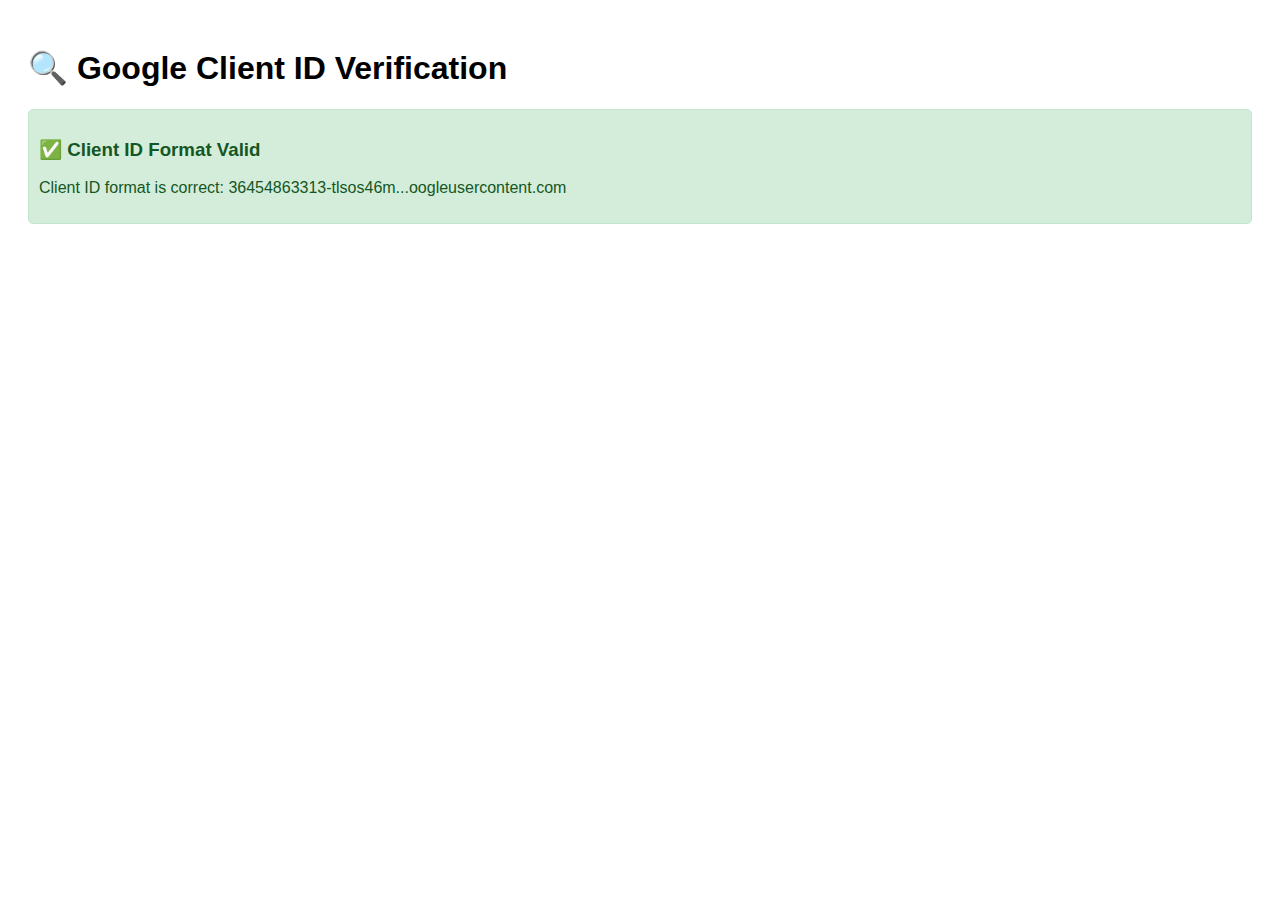
<file: test-client-id.html>
<!DOCTYPE html>
<html lang="vi">
<head>
    <meta charset="UTF-8">
    <meta name="viewport" content="width=device-width, initial-scale=1.0">
    <title>Google Client ID Test</title>
    <style>
        body { font-family: Arial, sans-serif; padding: 20px; }
        .result { margin: 10px 0; padding: 10px; border-radius: 5px; }
        .success { background: #d4edda; color: #155724; border: 1px solid #c3e6cb; }
        .error { background: #f8d7da; color: #721c24; border: 1px solid #f5c6cb; }
        .warning { background: #fff3cd; color: #856404; border: 1px solid #ffeaa7; }
        .info { background: #d1ecf1; color: #0c5460; border: 1px solid #bee5eb; }
        pre { background: #f8f9fa; padding: 10px; border-radius: 5px; overflow-x: auto; }
    </style>
</head>
<body>
    <h1>🔍 Google Client ID Verification</h1>
    <div id="results"></div>
    
    <!-- Google Identity Services -->
    <script src="https://accounts.google.com/gsi/client" async defer></script>
    <script src="config.js"></script>
    
    <script>
        const resultsDiv = document.getElementById('results');
        
        function addResult(type, title, message, details = null) {
            const div = document.createElement('div');
            div.className = `result ${type}`;
            div.innerHTML = `
                <h3>${title}</h3>
                <p>${message}</p>
                ${details ? `<pre>${details}</pre>` : ''}
            `;
            resultsDiv.appendChild(div);
        }
        
        function checkClientId() {
            console.log('🔍 Starting Client ID verification...');
            
            // Step 1: Check if config is loaded
            if (typeof APP_CONFIG === 'undefined') {
                addResult('error', '❌ Configuration Error', 'APP_CONFIG is not loaded');
                return;
            }
            
            const clientId = APP_CONFIG.GOOGLE_CLIENT_ID;
            
            // Step 2: Check if Client ID exists
            if (!clientId) {
                addResult('error', '❌ Client ID Missing', 'No Google Client ID found in configuration');
                return;
            }
            
            // Step 3: Check Client ID format
            const clientIdPattern = /^[0-9]+-[a-zA-Z0-9]+\.apps\.googleusercontent\.com$/;
            if (!clientIdPattern.test(clientId)) {
                addResult('error', '❌ Invalid Client ID Format', 
                    `Client ID format is invalid: ${clientId}`,
                    `Expected format: NUMBERS-CHARACTERS.apps.googleusercontent.com`);
                return;
            }
            
            addResult('success', '✅ Client ID Format Valid', 
                `Client ID format is correct: ${clientId.substring(0, 20)}...${clientId.substring(clientId.length-20)}`);
            
            // Step 4: Check Google API availability
            setTimeout(() => {
                if (typeof google === 'undefined') {
                    addResult('error', '❌ Google API Not Loaded', 
                        'Google Identity Services script failed to load');
                    return;
                }
                
                if (!google.accounts || !google.accounts.id) {
                    addResult('error', '❌ Google Identity API Missing', 
                        'Google Identity Services API is not available');
                    return;
                }
                
                addResult('success', '✅ Google API Loaded', 'Google Identity Services is available');
                
                // Step 5: Test Client ID initialization
                try {
                    google.accounts.id.initialize({
                        client_id: clientId,
                        callback: function(response) {
                            console.log('Test callback triggered');
                        }
                    });
                    
                    addResult('success', '✅ Client ID Initialization', 
                        'Google OAuth initialized successfully with this Client ID');
                    
                    // Step 6: Additional info
                    addResult('info', 'ℹ️ Configuration Details', '', 
                        JSON.stringify({
                            clientId: clientId,
                            allowedEmails: APP_CONFIG.ALLOWED_EMAILS,
                            productionUrl: APP_CONFIG.PRODUCTION_URL,
                            currentUrl: window.location.href,
                            debugMode: APP_CONFIG.DEBUG_MODE
                        }, null, 2));
                    
                } catch (error) {
                    addResult('error', '❌ Client ID Initialization Failed', 
                        `Error initializing Google OAuth: ${error.message}`);
                }
                
            }, 1000);
        }
        
        // Start check when page loads
        window.addEventListener('load', checkClientId);
    </script>
</body>
</html>
</file>
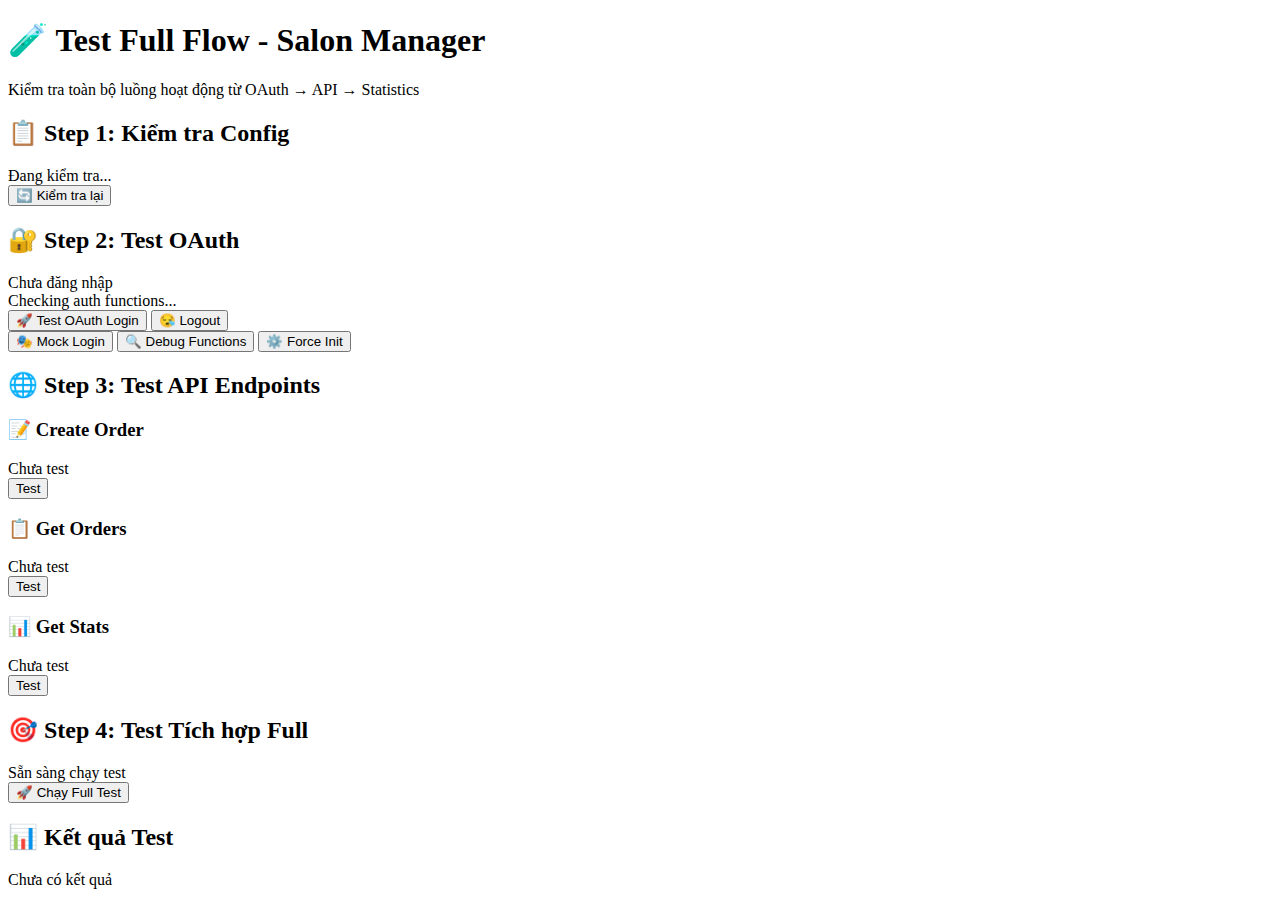
<file: test-full-flow.html>
<!DOCTYPE html>
<html lang="vi">
<head>
    <meta charset="UTF-8">
    <meta name="viewport" content="width=device-width, initial-scale=1.0">
    <title>Test Full Flow - Salon Manager</title>
    <script src="https://cdn.tailwindcss.com"></script>
    <script src="https://accounts.google.com/gsi/client" async defer></script>
</head>
<body class="bg-gray-100 min-h-screen">
    <div class="container mx-auto px-4 py-8 max-w-4xl">
        <div class="bg-white rounded-lg shadow-md p-6 mb-6">
            <h1 class="text-2xl font-bold mb-4">🧪 Test Full Flow - Salon Manager</h1>
            <p class="text-gray-600 mb-4">Kiểm tra toàn bộ luồng hoạt động từ OAuth → API → Statistics</p>
        </div>

        <!-- Test Steps -->
        <div class="space-y-6">
            <!-- Step 1: Config Check -->
            <div class="bg-white rounded-lg shadow-md p-6">
                <h2 class="text-xl font-semibold mb-4">📋 Step 1: Kiểm tra Config</h2>
                <div class="space-y-2">
                    <div id="configStatus" class="text-gray-600">Đang kiểm tra...</div>
                    <div id="configDetails" class="text-sm text-gray-500"></div>
                </div>
                <button onclick="checkConfig()" class="mt-4 px-4 py-2 bg-blue-500 text-white rounded hover:bg-blue-600">
                    🔄 Kiểm tra lại
                </button>
            </div>

            <!-- Step 2: OAuth Test -->
            <div class="bg-white rounded-lg shadow-md p-6">
                <h2 class="text-xl font-semibold mb-4">🔐 Step 2: Test OAuth</h2>
                <div class="space-y-2 mb-4">
                    <div id="authStatus" class="text-gray-600">Chưa đăng nhập</div>
                    <div id="userInfo" class="text-sm text-gray-500"></div>
                </div>
                
                <!-- Auth Function Status -->
                <div class="mb-4 p-3 bg-gray-50 rounded text-sm">
                    <div id="authFunctionStatus" class="text-gray-600">Checking auth functions...</div>
                </div>
                
                <div class="space-y-2">
                    <!-- Primary OAuth Buttons -->
                    <div class="flex space-x-2">
                        <button onclick="testLogin()" class="px-4 py-2 bg-green-500 text-white rounded hover:bg-green-600">
                            🚀 Test OAuth Login
                        </button>
                        <button onclick="testLogout()" class="px-4 py-2 bg-red-500 text-white rounded hover:bg-red-600">
                            😪 Logout
                        </button>
                    </div>
                    
                    <!-- Fallback/Debug Buttons -->
                    <div class="flex space-x-2">
                        <button onclick="testMockLogin()" class="px-3 py-1 text-xs bg-gray-400 text-white rounded hover:bg-gray-500">
                            🎭 Mock Login
                        </button>
                        <button onclick="debugAuthFunctions()" class="px-3 py-1 text-xs bg-blue-400 text-white rounded hover:bg-blue-500">
                            🔍 Debug Functions
                        </button>
                        <button onclick="forceInitAuth()" class="px-3 py-1 text-xs bg-yellow-400 text-white rounded hover:bg-yellow-500">
                            ⚙️ Force Init
                        </button>
                    </div>
                </div>
            </div>

            <!-- Step 3: API Test -->
            <div class="bg-white rounded-lg shadow-md p-6">
                <h2 class="text-xl font-semibold mb-4">🌐 Step 3: Test API Endpoints</h2>
                <div class="grid grid-cols-1 md:grid-cols-3 gap-4">
                    <!-- Create Order -->
                    <div class="border rounded p-4">
                        <h3 class="font-semibold mb-2">📝 Create Order</h3>
                        <div id="createOrderResult" class="text-sm text-gray-600 mb-2">Chưa test</div>
                        <button onclick="testCreateOrder()" class="w-full px-3 py-2 bg-purple-500 text-white rounded hover:bg-purple-600">
                            Test
                        </button>
                    </div>

                    <!-- Get Orders -->
                    <div class="border rounded p-4">
                        <h3 class="font-semibold mb-2">📋 Get Orders</h3>
                        <div id="getOrdersResult" class="text-sm text-gray-600 mb-2">Chưa test</div>
                        <button onclick="testGetOrders()" class="w-full px-3 py-2 bg-blue-500 text-white rounded hover:bg-blue-600">
                            Test
                        </button>
                    </div>

                    <!-- Get Stats -->
                    <div class="border rounded p-4">
                        <h3 class="font-semibold mb-2">📊 Get Stats</h3>
                        <div id="getStatsResult" class="text-sm text-gray-600 mb-2">Chưa test</div>
                        <button onclick="testGetStats()" class="w-full px-3 py-2 bg-green-500 text-white rounded hover:bg-green-600">
                            Test
                        </button>
                    </div>
                </div>
            </div>

            <!-- Step 4: Full Integration Test -->
            <div class="bg-white rounded-lg shadow-md p-6">
                <h2 class="text-xl font-semibold mb-4">🎯 Step 4: Test Tích hợp Full</h2>
                <div id="integrationResult" class="text-gray-600 mb-4">Sẵn sàng chạy test</div>
                <button onclick="runFullTest()" class="px-6 py-3 bg-gradient-to-r from-purple-500 to-blue-500 text-white rounded-lg hover:from-purple-600 hover:to-blue-600">
                    🚀 Chạy Full Test
                </button>
            </div>

            <!-- Results -->
            <div class="bg-white rounded-lg shadow-md p-6">
                <h2 class="text-xl font-semibold mb-4">📊 Kết quả Test</h2>
                <div id="testResults" class="space-y-2">
                    <div class="text-gray-600">Chưa có kết quả</div>
                </div>
            </div>
        </div>
    </div>

    <!-- Load Config and Modules -->
    <script src="config.js"></script>
    <script src="js/auth.js"></script>
    <script src="js/api.js"></script>

    <script>
        // Test variables
        let testUser = null;
        let testResults = [];

        // Initialize test page
        document.addEventListener('DOMContentLoaded', () => {
            checkConfig();
            initializeAuthTest();
        });
        
        // Initialize auth for testing
        function initializeAuthTest() {
            console.log('🔍 Checking auth functions...');
            
            setTimeout(() => {
                // Check what auth functions are available
                const authStatus = {
                    initAuth: typeof window.initAuth,
                    loginWithGoogle: typeof window.loginWithGoogle,
                    logoutUser: typeof window.logoutUser,
                    globalLoginWithGoogle: typeof loginWithGoogle,
                    globalLogoutUser: typeof logoutUser
                };
                
                console.log('📊 Auth functions status:', authStatus);
                
                // Try to initialize auth
                if (typeof window.initAuth === 'function') {
                    console.log('⚙️ Initializing auth...');
                    try {
                        window.initAuth({
                            onLoginSuccess: (user) => {
                                console.log('✅ Auth init success:', user);
                                testUser = user;
                                updateAuthStatus(`✅ Đăng nhập thành công: ${user.email}`, user);
                            },
                            onLoginError: (error) => {
                                console.log('❌ Auth init error:', error);
                                updateAuthStatus(`❌ Lỗi đăng nhập: ${error}`, null);
                            },
                            onLogout: () => {
                                console.log('😪 Auth logout callback');
                                testUser = null;
                                updateAuthStatus('😪 Đã đăng xuất', null);
                            }
                        });
                    } catch (e) {
                        console.error('❌ Auth init failed:', e);
                        updateAuthStatus('⚠️ Auth không thể khởi tạo', null);
                    }
                } else {
                    console.log('⚠️ No initAuth function found');
                    updateAuthStatus('⚠️ Auth functions chưa sẵn sàng (sử dụng mock)', null);
                }
                
                // Always run debug functions check
                setTimeout(() => {
                    debugAuthFunctions();
                }, 500);
                
            }, 1500); // Increased timeout
        }

        // Check configuration
        function checkConfig() {
            const configDiv = document.getElementById('configStatus');
            const detailsDiv = document.getElementById('configDetails');
            
            if (typeof APP_CONFIG === 'undefined') {
                configDiv.innerHTML = '❌ Config không tải được';
                detailsDiv.innerHTML = 'Không tìm thấy APP_CONFIG';
                return;
            }

            let details = [];
            details.push(`📍 API Base: ${APP_CONFIG.API_BASE_URL.includes('DEMO_ID') ? 'DEMO MODE' : 'REAL API'}`);
            details.push(`🔐 OAuth Client: ${APP_CONFIG.GOOGLE_CLIENT_ID.includes('DEMO_ID') ? 'DEMO MODE' : 'CONFIGURED'}`);
            details.push(`📧 Allowed Emails: ${APP_CONFIG.ALLOWED_EMAILS.length} emails`);

            if (APP_CONFIG.API_BASE_URL.includes('DEMO_ID') || APP_CONFIG.GOOGLE_CLIENT_ID.includes('DEMO_ID')) {
                configDiv.innerHTML = '⚠️ Config ở chế độ DEMO';
                details.push('⚠️ Cần cập nhật config thực để test production');
            } else {
                configDiv.innerHTML = '✅ Config OK cho production';
            }

            detailsDiv.innerHTML = details.join('<br>');
        }

        // Test login
        function testLogin() {
            console.log('🚀 Testing login...');
            
            // Check multiple possible function locations
            const loginFn = window.loginWithGoogle || loginWithGoogle;
            
            if (typeof loginFn === 'function') {
                console.log('✅ Found loginWithGoogle function');
                loginFn();
            } else if (typeof window.initAuth === 'function') {
                console.log('⚠️ No loginWithGoogle, trying to init auth first');
                window.initAuth();
                setTimeout(() => {
                    const retryLoginFn = window.loginWithGoogle || loginWithGoogle;
                    if (typeof retryLoginFn === 'function') {
                        retryLoginFn();
                    } else {
                        // Fallback to mock login for testing
                        console.log('🎭 Using mock login fallback');
                        const mockUser = {
                            id: 'test-123',
                            email: 'test@example.com',
                            name: 'Test User',
                            picture: null
                        };
                        testUser = mockUser;
                        updateAuthStatus('✅ Mock login thành công (test mode)', mockUser);
                    }
                }, 500);
            } else {
                // Direct fallback to mock login
                console.log('🎭 Using direct mock login');
                const mockUser = {
                    id: 'test-123',
                    email: 'test@example.com', 
                    name: 'Test User',
                    picture: null
                };
                testUser = mockUser;
                updateAuthStatus('✅ Mock login thành công (fallback)', mockUser);
            }
        }

        // Test logout
        function testLogout() {
            console.log('😪 Testing logout...');
            
            const logoutFn = window.logoutUser || logoutUser;
            
            if (typeof logoutFn === 'function') {
                logoutFn();
            }
            
            // Always reset test state
            testUser = null;
            updateAuthStatus('😪 Đã đăng xuất', null);
        }
        
        // Test mock login
        function testMockLogin() {
            console.log('🎭 Testing mock login...');
            
            const mockUser = {
                id: 'test-mock-123',
                email: 'test@example.com',
                name: 'Test Mock User',
                picture: '[data-uri]'
            };
            
            testUser = mockUser;
            updateAuthStatus('✅ Mock login thành công (test mode)', mockUser);
        }
        
        // Debug auth functions
        function debugAuthFunctions() {
            console.log('🔍 Debugging auth functions...');
            
            const functions = {
                'window.initAuth': typeof window.initAuth,
                'window.loginWithGoogle': typeof window.loginWithGoogle,
                'window.logoutUser': typeof window.logoutUser,
                'window.AUTH': typeof window.AUTH,
                'window.AUTH_STATE': typeof window.AUTH_STATE,
                'google': typeof google,
                'google.accounts': typeof google?.accounts
            };
            
            let status = 'Auth Functions Status:<br>';
            for (const [name, type] of Object.entries(functions)) {
                const icon = type === 'function' ? '✅' : type === 'object' ? '🔧' : '❌';
                status += `${icon} ${name}: ${type}<br>`;
            }
            
            document.getElementById('authFunctionStatus').innerHTML = status;
            console.log('📊 Auth functions:', functions);
        }
        
        // Force init auth
        function forceInitAuth() {
            console.log('⚙️ Force initializing auth...');
            
            if (typeof window.initAuth === 'function') {
                try {
                    window.initAuth({
                        onLoginSuccess: (user) => {
                            console.log('✅ Force init success:', user);
                            testUser = user;
                            updateAuthStatus(`✅ Force init thành công: ${user.email}`, user);
                        },
                        onLoginError: (error) => {
                            console.log('❌ Force init error:', error);
                            updateAuthStatus(`❌ Force init lỗi: ${error}`, null);
                        }
                    });
                    updateAuthStatus('⚙️ Đang force init...', null);
                } catch (e) {
                    console.error('❌ Force init failed:', e);
                    updateAuthStatus('❌ Force init failed: ' + e.message, null);
                }
            } else {
                updateAuthStatus('❌ Không có initAuth function', null);
            }
        }

        // Update auth status
        function updateAuthStatus(status, user) {
            document.getElementById('authStatus').innerHTML = status;
            
            if (user) {
                document.getElementById('userInfo').innerHTML = `
                    <strong>Name:</strong> ${user.name || 'N/A'}<br>
                    <strong>Email:</strong> ${user.email}<br>
                    <strong>Picture:</strong> <img src="${user.picture || ''}" alt="avatar" class="inline w-6 h-6 rounded-full">
                `;
            } else {
                document.getElementById('userInfo').innerHTML = '';
            }
        }

        // Test create order
        async function testCreateOrder() {
            const resultDiv = document.getElementById('createOrderResult');
            resultDiv.innerHTML = '🔄 Testing...';

            try {
                // Check API configuration first
                if (!APP_CONFIG || !APP_CONFIG.API_BASE_URL) {
                    throw new Error('API_BASE_URL not configured');
                }
                
                if (APP_CONFIG.API_BASE_URL.includes('DEMO_ID')) {
                    // Use mock data for demo mode
                    console.log('🎭 Using mock create order (demo mode)');
                    const mockResult = {
                        id: 'mock-' + Date.now(),
                        success: true,
                        message: 'Mock order created successfully'
                    };
                    resultDiv.innerHTML = `✅ Success (Mock)<br><small>ID: ${mockResult.id}</small>`;
                    addTestResult('Create Order', true, 'Mock order created');
                    return;
                }
                
                if (typeof window.createOrder !== 'function') {
                    throw new Error('createOrder function not available');
                }

                const testOrderData = {
                    employee: testUser?.email || 'test@example.com',
                    service: 'Cắt tóc nam',
                    price: 50000,
                    notes: 'Test order từ full flow test'
                };

                const result = await window.createOrder(testOrderData);
                
                if (result) {
                    resultDiv.innerHTML = `✅ Success<br><small>ID: ${result.id || 'N/A'}</small>`;
                    addTestResult('Create Order', true, 'Tạo đơn hàng thành công');
                } else {
                    throw new Error('No result returned');
                }
            } catch (error) {
                resultDiv.innerHTML = `❌ Error<br><small>${error.message}</small>`;
                addTestResult('Create Order', false, error.message);
            }
        }

        // Test get orders
        async function testGetOrders() {
            const resultDiv = document.getElementById('getOrdersResult');
            resultDiv.innerHTML = '🔄 Testing...';

            try {
                // Check API configuration first
                if (!APP_CONFIG || !APP_CONFIG.API_BASE_URL) {
                    throw new Error('API_BASE_URL not configured');
                }
                
                if (APP_CONFIG.API_BASE_URL.includes('DEMO_ID')) {
                    // Use mock data for demo mode
                    console.log('🎭 Using mock get orders (demo mode)');
                    const mockOrders = {
                        orders: [
                            { id: '1', service: 'Cắt tóc', price: 50000, timestamp: new Date().toISOString() },
                            { id: '2', service: 'Gội', price: 30000, timestamp: new Date().toISOString() }
                        ],
                        total: 2
                    };
                    resultDiv.innerHTML = `✅ Success (Mock)<br><small>${mockOrders.orders.length} orders</small>`;
                    addTestResult('Get Orders', true, `Mock: ${mockOrders.orders.length} đơn hàng`);
                    return;
                }
                
                if (typeof window.getOrders !== 'function') {
                    throw new Error('getOrders function not available');
                }

                const result = await window.getOrders();
                
                if (result && result.orders) {
                    const count = result.orders.length;
                    resultDiv.innerHTML = `✅ Success<br><small>${count} orders</small>`;
                    addTestResult('Get Orders', true, `Lấy được ${count} đơn hàng`);
                } else {
                    throw new Error('Invalid response format');
                }
            } catch (error) {
                resultDiv.innerHTML = `❌ Error<br><small>${error.message}</small>`;
                addTestResult('Get Orders', false, error.message);
            }
        }

        // Test get stats
        async function testGetStats() {
            const resultDiv = document.getElementById('getStatsResult');
            resultDiv.innerHTML = '🔄 Testing...';

            try {
                // Check API configuration first
                if (!APP_CONFIG || !APP_CONFIG.API_BASE_URL) {
                    throw new Error('API_BASE_URL not configured');
                }
                
                if (APP_CONFIG.API_BASE_URL.includes('DEMO_ID')) {
                    // Use mock data for demo mode
                    console.log('🎭 Using mock get stats (demo mode)');
                    const mockStats = {
                        todayCount: 5,
                        todayRevenue: 250000,
                        monthRevenue: 2500000
                    };
                    const todayRevenue = mockStats.todayRevenue.toLocaleString('vi-VN');
                    resultDiv.innerHTML = `✅ Success (Mock)<br><small>Hôm nay: ${todayRevenue}đ</small>`;
                    addTestResult('Get Stats', true, `Mock revenue: ${todayRevenue}đ`);
                    return;
                }
                
                if (typeof window.getStats !== 'function') {
                    throw new Error('getStats function not available');
                }

                const result = await window.getStats();
                
                if (result) {
                    const todayRevenue = (result.todayRevenue || 0).toLocaleString('vi-VN');
                    resultDiv.innerHTML = `✅ Success<br><small>Hôm nay: ${todayRevenue}đ</small>`;
                    addTestResult('Get Stats', true, `Today revenue: ${todayRevenue}đ`);
                } else {
                    throw new Error('No result returned');
                }
            } catch (error) {
                resultDiv.innerHTML = `❌ Error<br><small>${error.message}</small>`;
                addTestResult('Get Stats', false, error.message);
            }
        }

        // Run full integration test
        async function runFullTest() {
            const resultDiv = document.getElementById('integrationResult');
            resultDiv.innerHTML = '🔄 Đang chạy full test...';
            
            testResults = []; // Reset results
            
            try {
                // Test sequence
                await new Promise(resolve => setTimeout(resolve, 500));
                await testCreateOrder();
                
                await new Promise(resolve => setTimeout(resolve, 1000));
                await testGetOrders();
                
                await new Promise(resolve => setTimeout(resolve, 1000));
                await testGetStats();
                
                // Show final results
                const passed = testResults.filter(r => r.success).length;
                const total = testResults.length;
                
                resultDiv.innerHTML = `✅ Full test hoàn thành: ${passed}/${total} tests passed`;
                updateTestResultsDisplay();
                
            } catch (error) {
                resultDiv.innerHTML = `❌ Full test failed: ${error.message}`;
            }
        }

        // Add test result
        function addTestResult(testName, success, message) {
            testResults.push({
                test: testName,
                success: success,
                message: message,
                timestamp: new Date().toLocaleTimeString('vi-VN')
            });
        }

        // Update test results display
        function updateTestResultsDisplay() {
            const resultsDiv = document.getElementById('testResults');
            
            if (testResults.length === 0) {
                resultsDiv.innerHTML = '<div class="text-gray-600">Chưa có kết quả</div>';
                return;
            }

            const html = testResults.map(result => `
                <div class="flex items-center justify-between p-3 border rounded ${result.success ? 'bg-green-50 border-green-200' : 'bg-red-50 border-red-200'}">
                    <div>
                        <span class="${result.success ? 'text-green-600' : 'text-red-600'}">${result.success ? '✅' : '❌'}</span>
                        <strong>${result.test}</strong>
                        <div class="text-sm text-gray-600">${result.message}</div>
                    </div>
                    <div class="text-xs text-gray-500">${result.timestamp}</div>
                </div>
            `).join('');

            resultsDiv.innerHTML = html;
        }
    </script>
</body>
</html>
</file>
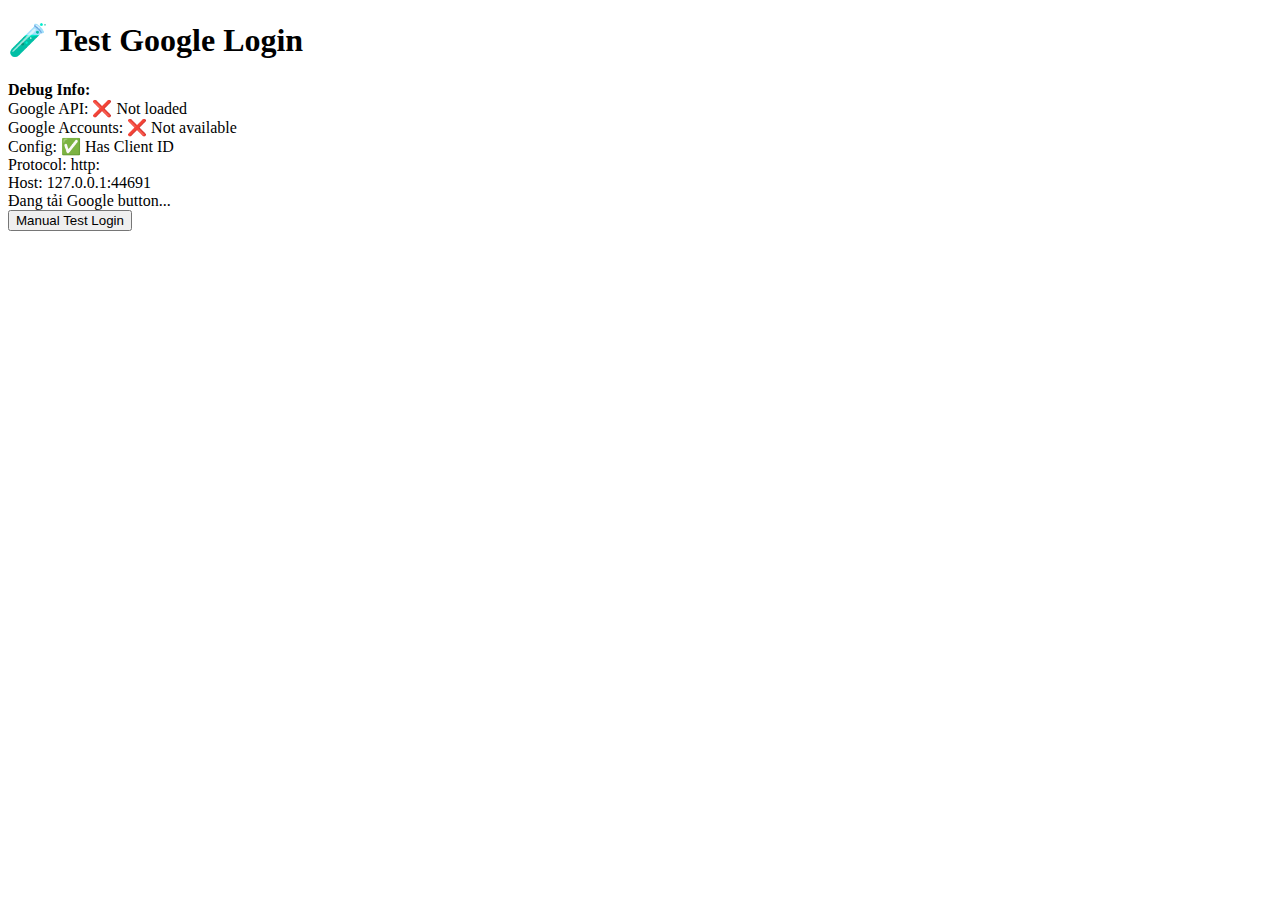
<file: test-login.html>
<!DOCTYPE html>
<html lang="vi">
<head>
    <meta charset="UTF-8">
    <meta name="viewport" content="width=device-width, initial-scale=1.0">
    <title>Test Google Login</title>
    <script src="https://cdn.tailwindcss.com"></script>
</head>
<body class="bg-gray-100 min-h-screen flex items-center justify-center">
    <div class="bg-white p-8 rounded-lg shadow-lg max-w-md w-full">
        <h1 class="text-2xl font-bold mb-6 text-center">🧪 Test Google Login</h1>
        
        <div id="debug-info" class="mb-6 text-sm bg-gray-50 p-4 rounded">
            <strong>Debug Info:</strong>
            <div id="debug-content">Loading...</div>
        </div>
        
        <div id="googleLoginContainer" class="mb-4">
            <div id="googleButtonPlaceholder" class="w-full h-[40px] bg-white border border-gray-300 rounded flex items-center justify-center">
                <span class="text-gray-600 text-sm">Đang tải Google button...</span>
            </div>
        </div>
        
        <button id="manualTest" class="w-full bg-blue-600 text-white py-2 px-4 rounded hover:bg-blue-700 transition">
            Manual Test Login
        </button>
        
        <div id="result" class="mt-4 p-4 rounded hidden"></div>
    </div>

    <!-- Google Identity Services -->
    <script src="https://accounts.google.com/gsi/client" async defer></script>
    
    <!-- Config -->
    <script>
        const TEST_CONFIG = {
            GOOGLE_CLIENT_ID: '36454863313-tlsos46mj2a63sa6k4hjralerarugtku.apps.googleusercontent.com',
            ALLOWED_EMAILS: [
                'vantuanleforwork@gmail.com',
                'vantuanle2002@gmail.com', 
                'v4ntu4nl3@gmail.com',
                'phonghominh8@gmail.com'
            ]
        };
    </script>
    
    <script>
        // Debug info update
        function updateDebugInfo() {
            const debugDiv = document.getElementById('debug-content');
            debugDiv.innerHTML = `
                <div>Google API: ${typeof google !== 'undefined' ? '✅ Loaded' : '❌ Not loaded'}</div>
                <div>Google Accounts: ${typeof google !== 'undefined' && google.accounts ? '✅ Available' : '❌ Not available'}</div>
                <div>Config: ${TEST_CONFIG.GOOGLE_CLIENT_ID ? '✅ Has Client ID' : '❌ No Client ID'}</div>
                <div>Protocol: ${window.location.protocol}</div>
                <div>Host: ${window.location.host}</div>
            `;
        }
        
        // Initialize test
        function initTest() {
            updateDebugInfo();
            
            if (typeof google !== 'undefined' && google.accounts) {
                initGoogleSignIn();
            } else {
                console.log('Waiting for Google API...');
                window.addEventListener('load', () => {
                    setTimeout(() => {
                        updateDebugInfo();
                        if (typeof google !== 'undefined' && google.accounts) {
                            initGoogleSignIn();
                        } else {
                            showResult('❌ Google API failed to load', 'error');
                        }
                    }, 2000);
                });
            }
        }
        
        // Initialize Google Sign-In
        function initGoogleSignIn() {
            console.log('Initializing Google Sign-In...');
            updateDebugInfo();
            
            try {
                google.accounts.id.initialize({
                    client_id: TEST_CONFIG.GOOGLE_CLIENT_ID,
                    callback: handleGoogleResponse,
                    auto_select: false
                });
                
                const container = document.getElementById('googleLoginContainer');
                if (container) {
                    // Clear placeholder
                    const placeholder = document.getElementById('googleButtonPlaceholder');
                    if (placeholder) {
                        placeholder.remove();
                    }
                    
                    // Render button
                    google.accounts.id.renderButton(container, {
                        type: 'standard',
                        theme: 'outline',
                        size: 'large',
                        text: 'signin_with',
                        locale: 'vi'
                    });
                    
                    showResult('✅ Google button rendered successfully', 'success');
                }
                
            } catch (error) {
                console.error('Failed to initialize Google Sign-In:', error);
                showResult('❌ Failed to initialize: ' + error.message, 'error');
            }
        }
        
        // Handle Google response
        function handleGoogleResponse(response) {
            console.log('Google response:', response);
            
            if (response && response.credential) {
                try {
                    // Simple JWT decode for testing
                    const parts = response.credential.split('.');
                    const payload = JSON.parse(atob(parts[1]));
                    
                    showResult(`✅ Login successful!\nEmail: ${payload.email}\nName: ${payload.name}`, 'success');
                } catch (e) {
                    showResult('❌ Failed to decode response: ' + e.message, 'error');
                }
            } else {
                showResult('❌ No credential in response', 'error');
            }
        }
        
        // Show result
        function showResult(message, type) {
            const resultDiv = document.getElementById('result');
            resultDiv.className = `mt-4 p-4 rounded ${type === 'success' ? 'bg-green-100 text-green-800' : 'bg-red-100 text-red-800'}`;
            resultDiv.textContent = message;
            resultDiv.classList.remove('hidden');
        }
        
        // Manual test button
        document.getElementById('manualTest').addEventListener('click', () => {
            if (typeof google !== 'undefined' && google.accounts) {
                google.accounts.id.prompt();
            } else {
                showResult('❌ Google API not available', 'error');
            }
        });
        
        // Start test
        document.addEventListener('DOMContentLoaded', initTest);
        
        // Update debug info every 2 seconds
        setInterval(updateDebugInfo, 2000);
    </script>
</body>
</html>
</file>
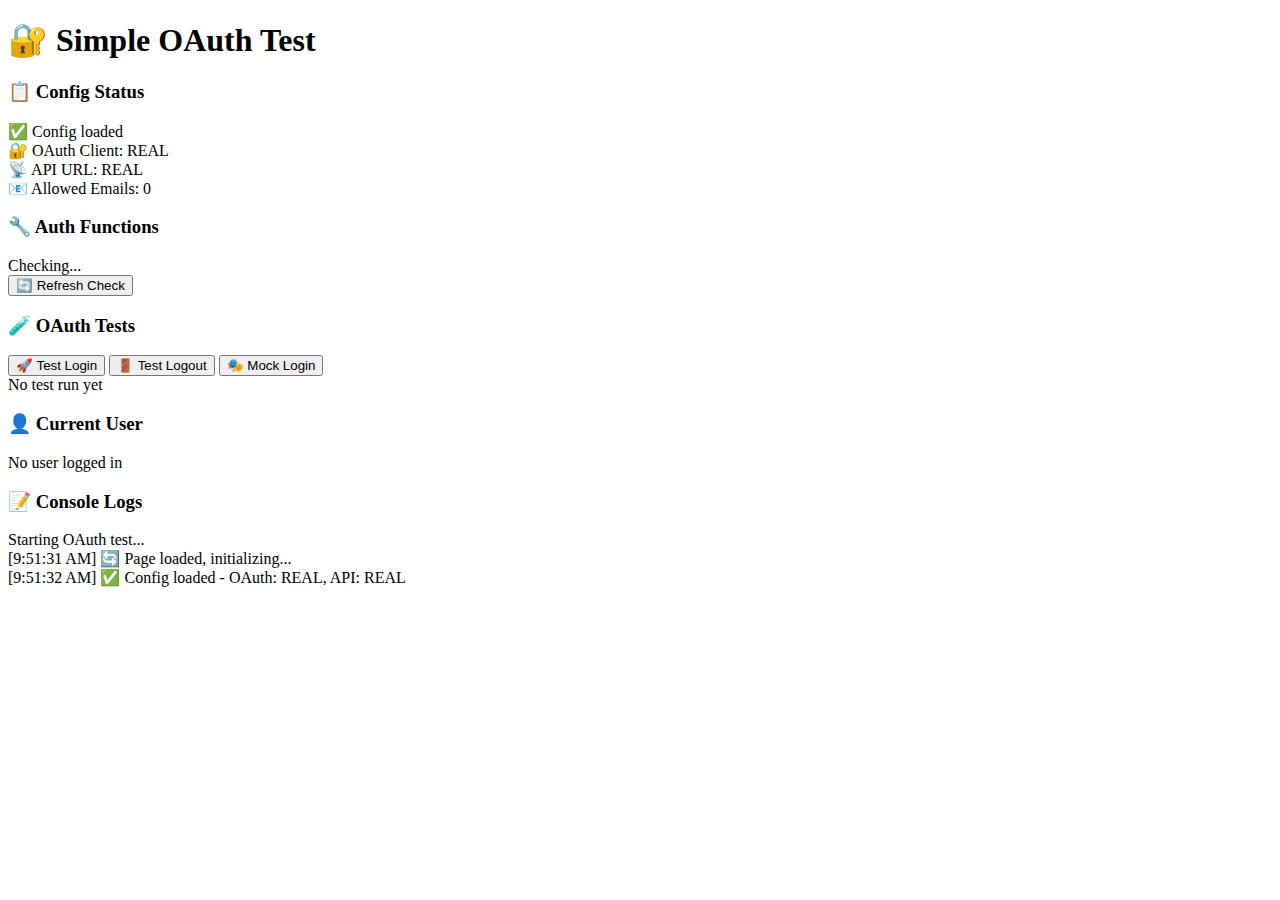
<file: test-oauth-simple.html>
<!DOCTYPE html>
<html lang="vi">
<head>
    <meta charset="UTF-8">
    <meta name="viewport" content="width=device-width, initial-scale=1.0">
    <title>Simple OAuth Test</title>
    <script src="https://cdn.tailwindcss.com"></script>
    <script src="https://accounts.google.com/gsi/client" async defer></script>
</head>
<body class="bg-gray-100 min-h-screen p-4">
    <div class="max-w-2xl mx-auto">
        <div class="bg-white rounded-lg shadow-md p-6">
            <h1 class="text-2xl font-bold mb-4">🔐 Simple OAuth Test</h1>
            
            <!-- Config Status -->
            <div class="mb-6 p-4 bg-blue-50 rounded-lg">
                <h3 class="font-semibold mb-2">📋 Config Status</h3>
                <div id="configStatus" class="text-sm text-gray-600">Checking...</div>
            </div>
            
            <!-- Auth Functions Status -->
            <div class="mb-6 p-4 bg-yellow-50 rounded-lg">
                <h3 class="font-semibold mb-2">🔧 Auth Functions</h3>
                <div id="authFunctionsStatus" class="text-sm text-gray-600">Checking...</div>
                <button onclick="checkAuthFunctions()" class="mt-2 px-3 py-1 bg-blue-500 text-white rounded hover:bg-blue-600">
                    🔄 Refresh Check
                </button>
            </div>
            
            <!-- OAuth Test Buttons -->
            <div class="mb-6 p-4 bg-green-50 rounded-lg">
                <h3 class="font-semibold mb-2">🧪 OAuth Tests</h3>
                <div class="space-x-2 mb-4">
                    <button onclick="testDirectLogin()" class="px-4 py-2 bg-green-500 text-white rounded hover:bg-green-600">
                        🚀 Test Login
                    </button>
                    <button onclick="testLogout()" class="px-4 py-2 bg-red-500 text-white rounded hover:bg-red-600">
                        🚪 Test Logout
                    </button>
                    <button onclick="testMockLogin()" class="px-4 py-2 bg-gray-500 text-white rounded hover:bg-gray-600">
                        🎭 Mock Login
                    </button>
                </div>
                <div id="authResult" class="text-sm text-gray-600">No test run yet</div>
            </div>
            
            <!-- User Info -->
            <div class="mb-6 p-4 bg-purple-50 rounded-lg">
                <h3 class="font-semibold mb-2">👤 Current User</h3>
                <div id="userInfo" class="text-sm text-gray-600">No user logged in</div>
            </div>
            
            <!-- Console Logs -->
            <div class="p-4 bg-gray-50 rounded-lg">
                <h3 class="font-semibold mb-2">📝 Console Logs</h3>
                <div id="consoleLogs" class="text-xs text-gray-500 max-h-40 overflow-y-auto font-mono">
                    Starting OAuth test...<br>
                </div>
            </div>
        </div>
    </div>

    <!-- Load Scripts -->
    <script src="config.js"></script>
    <script src="js/auth.js"></script>

    <script>
        let currentUser = null;

        // Custom console log to show in UI
        function logToUI(message) {
            const logsDiv = document.getElementById('consoleLogs');
            const timestamp = new Date().toLocaleTimeString();
            logsDiv.innerHTML += `<span class="text-blue-600">[${timestamp}]</span> ${message}<br>`;
            logsDiv.scrollTop = logsDiv.scrollHeight;
            console.log(message);
        }

        // Check config status
        function checkConfigStatus() {
            const statusDiv = document.getElementById('configStatus');
            
            if (typeof APP_CONFIG === 'undefined') {
                statusDiv.innerHTML = '❌ APP_CONFIG not found';
                logToUI('❌ APP_CONFIG not found');
                return;
            }

            const hasRealClientId = APP_CONFIG.GOOGLE_CLIENT_ID && !APP_CONFIG.GOOGLE_CLIENT_ID.includes('DEMO');
            const hasRealAPI = APP_CONFIG.API_BASE_URL && !APP_CONFIG.API_BASE_URL.includes('DEMO');

            statusDiv.innerHTML = `
                ✅ Config loaded<br>
                🔐 OAuth Client: ${hasRealClientId ? 'REAL' : 'DEMO'}<br>
                📡 API URL: ${hasRealAPI ? 'REAL' : 'DEMO'}<br>
                📧 Allowed Emails: ${APP_CONFIG.ALLOWED_EMAILS?.length || 0}
            `;

            logToUI(`✅ Config loaded - OAuth: ${hasRealClientId ? 'REAL' : 'DEMO'}, API: ${hasRealAPI ? 'REAL' : 'DEMO'}`);
        }

        // Check auth functions availability
        function checkAuthFunctions() {
            const statusDiv = document.getElementById('authFunctionsStatus');
            
            const functions = {
                'window.initAuth': typeof window.initAuth,
                'window.loginWithGoogle': typeof window.loginWithGoogle,
                'window.logoutUser': typeof window.logoutUser,
                'global loginWithGoogle': typeof loginWithGoogle,
                'global logoutUser': typeof logoutUser,
                'AUTH object': typeof AUTH,
                'google.accounts': typeof google?.accounts
            };

            let html = '';
            for (const [name, type] of Object.entries(functions)) {
                const status = type === 'function' ? '✅' : type === 'object' ? '🔧' : '❌';
                html += `${status} ${name}: ${type}<br>`;
            }

            statusDiv.innerHTML = html;
            logToUI('🔍 Auth functions checked');
        }

        // Test direct login
        function testDirectLogin() {
            logToUI('🚀 Testing direct login...');
            
            // Try multiple methods
            if (typeof window.loginWithGoogle === 'function') {
                logToUI('✅ Found window.loginWithGoogle');
                try {
                    window.loginWithGoogle();
                    updateAuthResult('✅ Login function called', 'success');
                } catch (e) {
                    logToUI('❌ Error calling loginWithGoogle: ' + e.message);
                    updateAuthResult('❌ Error: ' + e.message, 'error');
                }
            } else if (typeof loginWithGoogle === 'function') {
                logToUI('✅ Found global loginWithGoogle');
                try {
                    loginWithGoogle();
                    updateAuthResult('✅ Global login function called', 'success');
                } catch (e) {
                    logToUI('❌ Error calling global loginWithGoogle: ' + e.message);
                    updateAuthResult('❌ Error: ' + e.message, 'error');
                }
            } else {
                logToUI('❌ No login function found');
                updateAuthResult('❌ No login function available', 'error');
                
                // Try to initialize first
                if (typeof window.initAuth === 'function') {
                    logToUI('🔄 Trying to initialize auth first...');
                    try {
                        window.initAuth();
                        setTimeout(() => {
                            testDirectLogin(); // Retry after init
                        }, 1000);
                    } catch (e) {
                        logToUI('❌ Init auth failed: ' + e.message);
                    }
                }
            }
        }

        // Test logout
        function testLogout() {
            logToUI('🚪 Testing logout...');
            
            if (typeof window.logoutUser === 'function') {
                try {
                    window.logoutUser();
                    logToUI('✅ Logout function called');
                } catch (e) {
                    logToUI('❌ Error calling logout: ' + e.message);
                }
            } else if (typeof logoutUser === 'function') {
                try {
                    logoutUser();
                    logToUI('✅ Global logout function called');
                } catch (e) {
                    logToUI('❌ Error calling global logout: ' + e.message);
                }
            } else {
                logToUI('❌ No logout function found');
            }
            
            // Always reset UI state
            currentUser = null;
            updateUserInfo(null);
            updateAuthResult('🚪 Logged out', 'info');
        }

        // Test mock login
        function testMockLogin() {
            logToUI('🎭 Testing mock login...');
            
            const mockUser = {
                id: 'mock-123',
                email: 'test@example.com',
                name: 'Test User',
                picture: '[data-uri]'
            };
            
            currentUser = mockUser;
            updateUserInfo(mockUser);
            updateAuthResult('✅ Mock login successful', 'success');
            logToUI('✅ Mock login successful');
        }

        // Update auth result display
        function updateAuthResult(message, type = 'info') {
            const resultDiv = document.getElementById('authResult');
            const colors = {
                success: 'text-green-600',
                error: 'text-red-600',
                info: 'text-blue-600'
            };
            resultDiv.innerHTML = `<span class="${colors[type] || colors.info}">${message}</span>`;
        }

        // Update user info display
        function updateUserInfo(user) {
            const userDiv = document.getElementById('userInfo');
            
            if (user) {
                userDiv.innerHTML = `
                    <div class="space-y-1">
                        <div><strong>ID:</strong> ${user.id}</div>
                        <div><strong>Name:</strong> ${user.name}</div>
                        <div><strong>Email:</strong> ${user.email}</div>
                        <div><strong>Picture:</strong> <img src="${user.picture}" alt="avatar" class="inline w-6 h-6 rounded-full ml-2"></div>
                    </div>
                `;
            } else {
                userDiv.innerHTML = '<span class="text-gray-500">No user logged in</span>';
            }
        }

        // Global auth success handler (for OAuth callback)
        window.handleAuthSuccess = function(user) {
            logToUI('🎉 Global auth success callback: ' + user.email);
            currentUser = user;
            updateUserInfo(user);
            updateAuthResult('✅ OAuth login successful', 'success');
        };

        // Global auth error handler
        window.handleAuthError = function(error) {
            logToUI('❌ Global auth error callback: ' + error);
            updateAuthResult('❌ OAuth error: ' + error, 'error');
        };

        // Initialize on page load
        document.addEventListener('DOMContentLoaded', () => {
            logToUI('🔄 Page loaded, initializing...');
            
            setTimeout(() => {
                checkConfigStatus();
                checkAuthFunctions();
                
                // Try to auto-initialize auth
                if (typeof window.initAuth === 'function') {
                    logToUI('🔄 Auto-initializing auth...');
                    try {
                        window.initAuth();
                    } catch (e) {
                        logToUI('❌ Auto-init failed: ' + e.message);
                    }
                }
            }, 500);
        });
    </script>
</body>
</html>
</file>
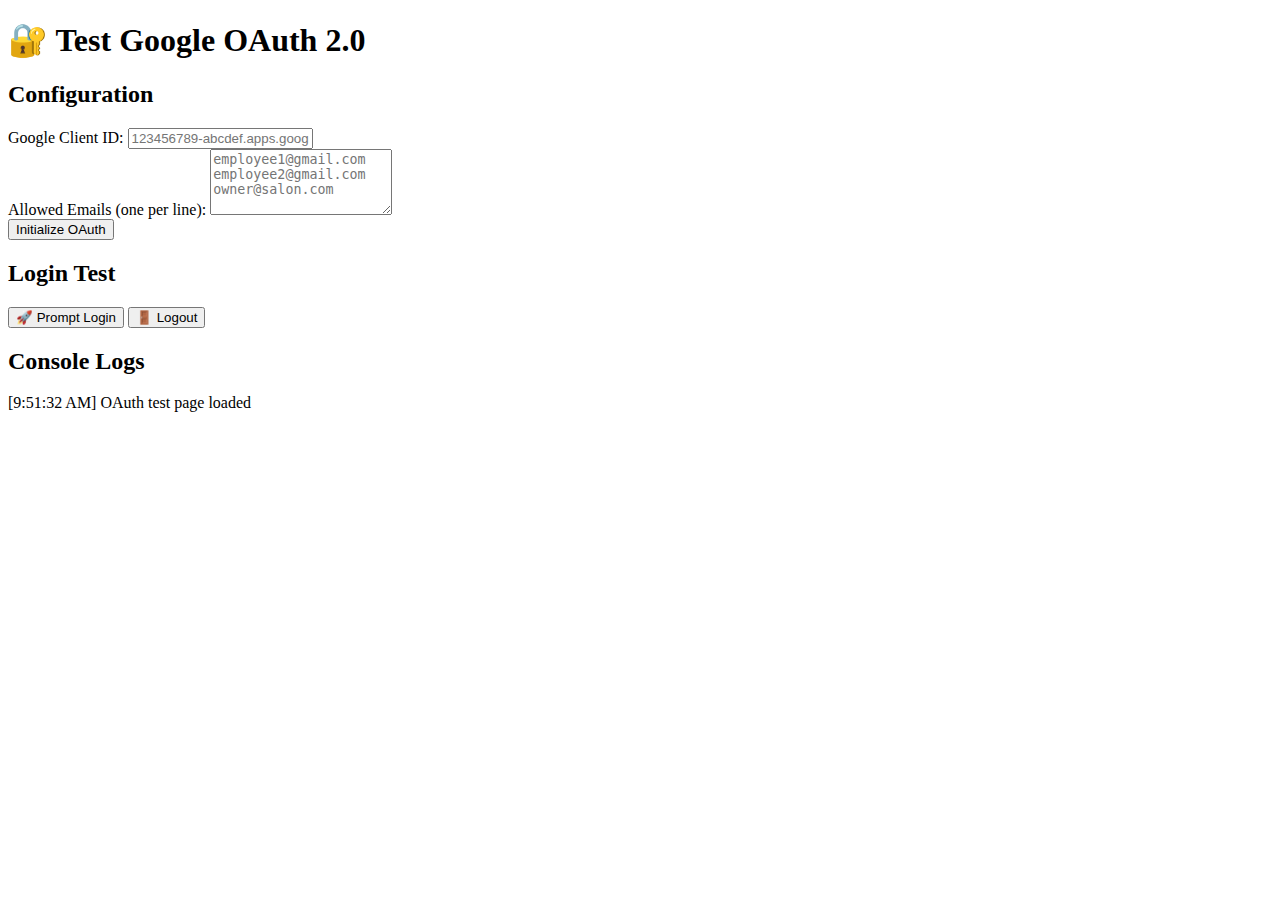
<file: test-oauth.html>
<!DOCTYPE html>
<html lang="vi">
<head>
    <meta charset="UTF-8">
    <meta name="viewport" content="width=device-width, initial-scale=1.0">
    <title>Test Google OAuth 2.0</title>
    <script src="https://cdn.tailwindcss.com"></script>
    <script src="https://accounts.google.com/gsi/client" async defer></script>
</head>
<body class="bg-gray-100 p-8">
    <div class="max-w-2xl mx-auto">
        <h1 class="text-3xl font-bold mb-8">🔐 Test Google OAuth 2.0</h1>
        
        <!-- Config Input -->
        <div class="bg-white rounded-lg shadow p-6 mb-6">
            <h2 class="text-xl font-semibold mb-4">Configuration</h2>
            
            <div class="mb-4">
                <label class="block text-sm font-medium text-gray-700 mb-2">
                    Google Client ID:
                </label>
                <input type="text" 
                       id="clientId" 
                       class="w-full px-3 py-2 border border-gray-300 rounded-md focus:outline-none focus:ring-2 focus:ring-blue-500"
                       placeholder="123456789-abcdef.apps.googleusercontent.com"
                       value="">
            </div>
            
            <div class="mb-4">
                <label class="block text-sm font-medium text-gray-700 mb-2">
                    Allowed Emails (one per line):
                </label>
                <textarea id="allowedEmails" 
                          class="w-full px-3 py-2 border border-gray-300 rounded-md focus:outline-none focus:ring-2 focus:ring-blue-500"
                          rows="4"
                          placeholder="employee1@gmail.com&#10;employee2@gmail.com&#10;owner@salon.com"></textarea>
            </div>
            
            <button onclick="initOAuth()" 
                    class="bg-blue-500 hover:bg-blue-600 text-white font-bold py-2 px-4 rounded">
                Initialize OAuth
            </button>
        </div>
        
        <!-- Login Section -->
        <div class="bg-white rounded-lg shadow p-6 mb-6">
            <h2 class="text-xl font-semibold mb-4">Login Test</h2>
            
            <div id="loginSection">
                <div id="googleSignInBtn" class="mb-4"></div>
                <button onclick="promptLogin()" 
                        class="bg-green-500 hover:bg-green-600 text-white font-bold py-2 px-4 rounded mr-2">
                    🚀 Prompt Login
                </button>
                <button onclick="logout()" 
                        class="bg-red-500 hover:bg-red-600 text-white font-bold py-2 px-4 rounded">
                    🚪 Logout
                </button>
            </div>
        </div>
        
        <!-- User Info -->
        <div class="bg-white rounded-lg shadow p-6 mb-6" id="userInfoSection" style="display: none;">
            <h2 class="text-xl font-semibold mb-4">User Information</h2>
            <div id="userInfo"></div>
        </div>
        
        <!-- Logs -->
        <div class="bg-gray-800 text-green-400 rounded-lg shadow p-6 font-mono text-sm">
            <h2 class="text-xl font-semibold mb-4 text-white">Console Logs</h2>
            <div id="logs" style="max-height: 300px; overflow-y: auto;"></div>
        </div>
    </div>

    <script>
        let currentUser = null;
        let allowedEmails = [];
        
        // Custom console log
        function log(message, type = 'info') {
            const logs = document.getElementById('logs');
            const timestamp = new Date().toLocaleTimeString();
            const colors = {
                info: 'text-green-400',
                warn: 'text-yellow-400', 
                error: 'text-red-400',
                success: 'text-blue-400'
            };
            
            logs.innerHTML += `<div class="${colors[type]}">[${timestamp}] ${message}</div>`;
            logs.scrollTop = logs.scrollHeight;
            
            // Also log to real console
            console.log(`[OAuth Test] ${message}`);
        }
        
        // Initialize OAuth
        function initOAuth() {
            const clientId = document.getElementById('clientId').value.trim();
            const emailsText = document.getElementById('allowedEmails').value.trim();
            
            if (!clientId) {
                log('Error: Missing Client ID', 'error');
                alert('Please enter Google Client ID');
                return;
            }
            
            // Parse allowed emails
            allowedEmails = emailsText.split('\\n').map(email => email.trim()).filter(email => email);
            log(`Allowed emails: ${allowedEmails.join(', ')}`, 'info');
            
            try {
                // Initialize Google Identity Services
                google.accounts.id.initialize({
                    client_id: clientId,
                    callback: handleCredentialResponse,
                    auto_select: false,
                    cancel_on_tap_outside: true
                });
                
                // Render sign-in button
                google.accounts.id.renderButton(
                    document.getElementById('googleSignInBtn'), {
                        type: 'standard',
                        size: 'large',
                        text: 'signin_with',
                        shape: 'rectangular',
                        logo_alignment: 'left',
                        theme: 'outline'
                    }
                );
                
                log('OAuth initialized successfully', 'success');
                
                // Save config for next time
                localStorage.setItem('testClientId', clientId);
                localStorage.setItem('testAllowedEmails', emailsText);
                
            } catch (error) {
                log(`Error initializing OAuth: ${error.message}`, 'error');
            }
        }
        
        // Handle credential response
        function handleCredentialResponse(response) {
            log('Received credential response', 'info');
            
            if (!response || !response.credential) {
                log('Error: No credential in response', 'error');
                return;
            }
            
            try {
                // Parse JWT
                const token = response.credential;
                const payload = parseJwt(token);
                
                log(`Parsed user: ${payload.email}`, 'info');
                
                // Check if email is allowed
                if (allowedEmails.length > 0 && !allowedEmails.includes(payload.email)) {
                    log(`Access denied: ${payload.email} not in whitelist`, 'error');
                    alert(`Email ${payload.email} không được phép truy cập.`);
                    return;
                }
                
                // Create user object
                currentUser = {
                    id: payload.sub,
                    email: payload.email,
                    name: payload.name,
                    picture: payload.picture,
                    token: token
                };
                
                log(`Login successful: ${currentUser.name} (${currentUser.email})`, 'success');
                displayUserInfo(currentUser);
                
            } catch (error) {
                log(`Error processing credential: ${error.message}`, 'error');
            }
        }
        
        // Prompt login
        function promptLogin() {
            try {
                google.accounts.id.prompt((notification) => {
                    if (notification.isNotDisplayed()) {
                        log('Login prompt not displayed', 'warn');
                    } else if (notification.isSkippedMoment()) {
                        log('Login prompt skipped', 'warn');
                    } else {
                        log('Login prompt shown', 'info');
                    }
                });
            } catch (error) {
                log(`Error showing login prompt: ${error.message}`, 'error');
            }
        }
        
        // Logout
        function logout() {
            if (currentUser) {
                log(`Logging out: ${currentUser.email}`, 'info');
                currentUser = null;
                document.getElementById('userInfoSection').style.display = 'none';
                
                // Disable auto-select
                if (typeof google !== 'undefined') {
                    google.accounts.id.disableAutoSelect();
                }
                
                log('Logged out successfully', 'success');
            } else {
                log('No user to logout', 'warn');
            }
        }
        
        // Display user info
        function displayUserInfo(user) {
            const userInfoDiv = document.getElementById('userInfo');
            userInfoDiv.innerHTML = `
                <div class="flex items-center space-x-4 mb-4">
                    <img src="${user.picture || 'https://via.placeholder.com/64'}" 
                         alt="Avatar" 
                         class="w-16 h-16 rounded-full">
                    <div>
                        <h3 class="text-lg font-semibold">${user.name}</h3>
                        <p class="text-gray-600">${user.email}</p>
                        <p class="text-sm text-gray-500">ID: ${user.id}</p>
                    </div>
                </div>
                <div class="bg-gray-100 p-3 rounded">
                    <h4 class="font-semibold mb-2">JWT Token (first 50 chars):</h4>
                    <p class="text-xs font-mono break-all">${user.token.substring(0, 50)}...</p>
                </div>
            `;
            document.getElementById('userInfoSection').style.display = 'block';
        }
        
        // Parse JWT token
        function parseJwt(token) {
            try {
                const base64Url = token.split('.')[1];
                const base64 = base64Url.replace(/-/g, '+').replace(/_/g, '/');
                const jsonPayload = decodeURIComponent(atob(base64).split('').map(function(c) {
                    return '%' + ('00' + c.charCodeAt(0).toString(16)).slice(-2);
                }).join(''));
                return JSON.parse(jsonPayload);
            } catch (error) {
                throw new Error(`Error parsing JWT: ${error.message}`);
            }
        }
        
        // Load saved config
        window.onload = function() {
            const savedClientId = localStorage.getItem('testClientId');
            const savedEmails = localStorage.getItem('testAllowedEmails');
            
            if (savedClientId) {
                document.getElementById('clientId').value = savedClientId;
            }
            
            if (savedEmails) {
                document.getElementById('allowedEmails').value = savedEmails;
            }
            
            log('OAuth test page loaded', 'info');
        };
    </script>
</body>
</html>
</file>
